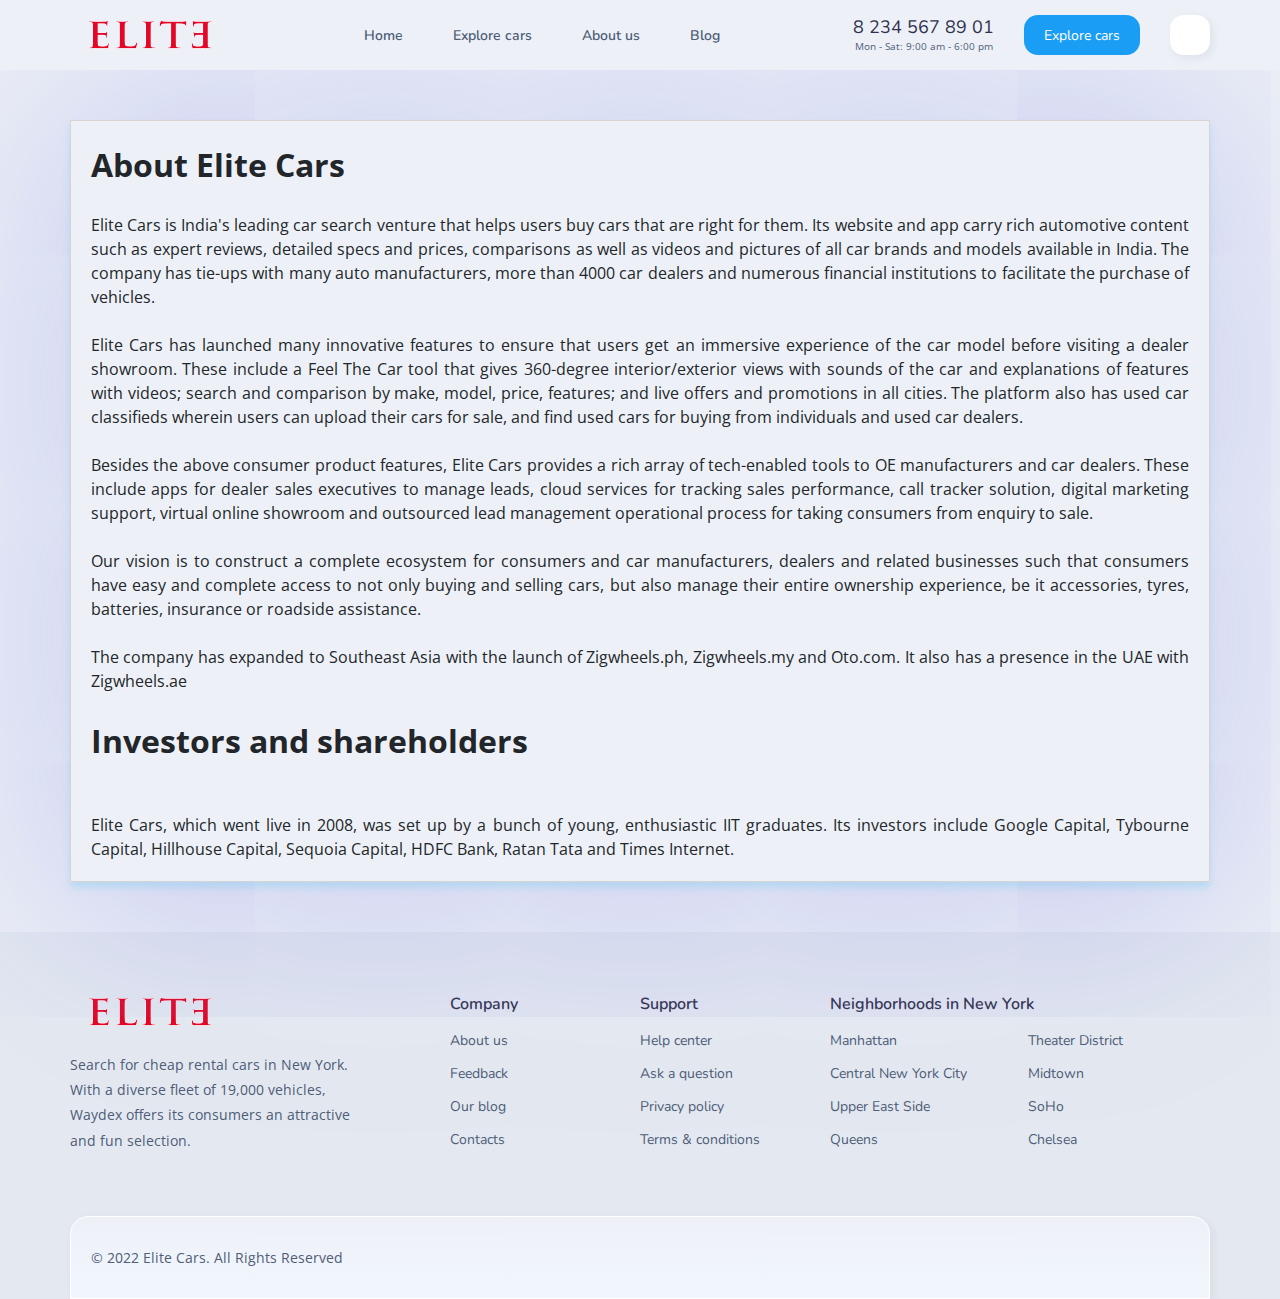
<file: AboutUs.html>
<!DOCTYPE html>
<html lang="en">

<head>
    <meta charset="UTF-8">
    <meta http-equiv="X-UA-Compatible" content="IE=edge">
    <meta name="viewport" content="width=device-width, initial-scale=1.0">
    <title>About us</title>
    <!-- 
      - custom css link
    -->
    <link rel="stylesheet" href="./assets/css/style.css">

    <!-- 
      - google font link
    -->
    <link rel="preconnect" href="https://fonts.googleapis.com">
    <link rel="preconnect" href="https://fonts.gstatic.com" crossorigin>
    <link href="https://fonts.googleapis.com/css2?family=Nunito:wght@400;600&family=Open+Sans&display=swap"
        rel="stylesheet">

</head>

<body>

    <!-- 
    - #HEADER
  -->

    <header class="header" data-header>
        <div class="container">

            <div class="overlay" data-overlay></div>

            <a href="index.html" class="logo">
                <img src="./assets/images/logo.png" alt="Elite logo" height="40px" width="160px">
            </a>

            <nav class="navbar" data-navbar>
                <ul class="navbar-list">

                    <li>
                        <a href="index.html" class="navbar-link" data-nav-link>Home</a>
                    </li>

                    <li>
                        <a href="#featured-car" class="navbar-link" data-nav-link>Explore cars</a>
                    </li>

                    <li>
                        <a href="AboutUs.html" class="navbar-link" data-nav-link>About us</a>
                    </li>

                    <li>
                        <a href="index.html#blog" class="navbar-link" data-nav-link>Blog</a>
                    </li>

                </ul>
            </nav>

            <div class="header-actions">

                <div class="header-contact">
                    <a href="tel:1234567890" class="contact-link">8 234 567 89 01</a>

                    <span class="contact-time">Mon - Sat: 9:00 am - 6:00 pm</span>
                </div>

                <a href="#featured-car" class="btn" aria-labelledby="aria-label-txt">
                    <ion-icon name="car-outline"></ion-icon>

                    <span id="aria-label-txt">Explore cars</span>
                </a>

                <a href="login.php" class="btn user-btn" aria-label="Profile">
                    <ion-icon name="person-outline"></ion-icon>
                </a>

                <button class="nav-toggle-btn" data-nav-toggle-btn aria-label="Toggle Menu">
                    <span class="one"></span>
                    <span class="two"></span>
                    <span class="three"></span>
                </button>

            </div>

        </div>
    </header>


    <!-- 
        - Blog text
      -->

    <section class="section hero" id="home">
        <div class="container">

            <div class="aboutus-container">
                <h1>About Elite Cars</h1><br>
                <p >
                    Elite Cars is India's leading car search venture that helps users buy cars that are right for
                    them. Its website and app carry rich automotive content such as expert reviews, detailed specs and
                    prices, comparisons as well as videos and pictures of all car brands and models available in India.
                    The company has tie-ups with many auto manufacturers, more than 4000 car dealers and numerous
                    financial institutions to facilitate the purchase of vehicles.<br><br>

                    Elite Cars has launched many innovative features to ensure that users get an immersive experience
                    of the car model before visiting a dealer showroom. These include a Feel The Car tool that gives
                    360-degree interior/exterior views with sounds of the car and explanations of features with videos;
                    search and comparison by make, model, price, features; and live offers and promotions in all cities.
                    The platform also has used car classifieds wherein users can upload their cars for sale, and find
                    used cars for buying from individuals and used car dealers.<br><br>

                    Besides the above consumer product features, Elite Cars provides a rich array of tech-enabled
                    tools to OE manufacturers and car dealers. These include apps for dealer sales executives to manage
                    leads, cloud services for tracking sales performance, call tracker solution, digital marketing
                    support, virtual online showroom and outsourced lead management operational process for taking
                    consumers from enquiry to sale.<br><br>

                    Our vision is to construct a complete ecosystem for consumers and car manufacturers, dealers and
                    related businesses such that consumers have easy and complete access to not only buying and selling
                    cars, but also manage their entire ownership experience, be it accessories, tyres, batteries,
                    insurance or roadside assistance.<br><br>

                    The company has expanded to Southeast Asia with the launch of Zigwheels.ph, Zigwheels.my and
                    Oto.com. It also has a presence in the UAE with Zigwheels.ae<br><br>

                    <h1>Investors and shareholders </h1>
                    <br><br>
                    Elite Cars, which went live in 2008, was set up by a bunch of young, enthusiastic IIT graduates.
                    Its investors include Google Capital, Tybourne Capital, Hillhouse Capital, Sequoia Capital, HDFC
                    Bank, Ratan Tata and Times Internet.
                </p>


            </div>
    </section>
    <!-- 
    - #FOOTER
  -->

    <footer class="footer">
        <div class="container">

            <div class="footer-top">

                <div class="footer-brand">
                    <a href="#" class="logo">
                        <img src="./assets/images/logo.png" alt="Elite logo" height="40px" width="160px">
                    </a>

                    <p class="footer-text">
                        Search for cheap rental cars in New York. With a diverse fleet of 19,000 vehicles, Waydex offers
                        its
                        consumers an
                        attractive and fun selection.
                    </p>
                </div>

                <ul class="footer-list">

                    <li>
                        <p class="footer-list-title">Company</p>
                    </li>

                    <li>
                        <a href="#" class="footer-link">About us</a>
                    </li>

                    <li>
                        <a href="Feedback.html" class="footer-link">Feedback</a>
                    </li>

                    <li>
                        <a href="#blog" class="footer-link">Our blog</a>
                    </li>

                    <li>
                        <a href="#" class="footer-link">Contacts</a>
                    </li>

                </ul>

                <ul class="footer-list">

                    <li>
                        <p class="footer-list-title">Support</p>
                    </li>

                    <li>
                        <a href="#" class="footer-link">Help center</a>
                    </li>

                    <li>
                        <a href="#" class="footer-link">Ask a question</a>
                    </li>

                    <li>
                        <a href="#" class="footer-link">Privacy policy</a>
                    </li>

                    <li>
                        <a href="#" class="footer-link">Terms & conditions</a>
                    </li>

                </ul>

                <ul class="footer-list">

                    <li>
                        <p class="footer-list-title">Neighborhoods in New York</p>
                    </li>

                    <li>
                        <a href="#" class="footer-link">Manhattan</a>
                    </li>

                    <li>
                        <a href="#" class="footer-link">Central New York City</a>
                    </li>

                    <li>
                        <a href="#" class="footer-link">Upper East Side</a>
                    </li>

                    <li>
                        <a href="#" class="footer-link">Queens</a>
                    </li>

                    <li>
                        <a href="#" class="footer-link">Theater District</a>
                    </li>

                    <li>
                        <a href="#" class="footer-link">Midtown</a>
                    </li>

                    <li>
                        <a href="#" class="footer-link">SoHo</a>
                    </li>

                    <li>
                        <a href="#" class="footer-link">Chelsea</a>
                    </li>

                </ul>

            </div>

            <div class="footer-bottom">

                <ul class="social-list">

                    <li>
                        <a href="#" class="social-link">
                            <ion-icon name="logo-facebook"></ion-icon>
                        </a>
                    </li>

                    <li>
                        <a href="#" class="social-link">
                            <ion-icon name="logo-instagram"></ion-icon>
                        </a>
                    </li>

                    <li>
                        <a href="#" class="social-link">
                            <ion-icon name="logo-twitter"></ion-icon>
                        </a>
                    </li>

                    <li>
                        <a href="#" class="social-link">
                            <ion-icon name="logo-linkedin"></ion-icon>
                        </a>
                    </li>

                    <li>
                        <a href="#" class="social-link">
                            <ion-icon name="logo-skype"></ion-icon>
                        </a>
                    </li>

                    <li>
                        <a href="#" class="social-link">
                            <ion-icon name="mail-outline"></ion-icon>
                        </a>
                    </li>

                </ul>

                <p class="copyright">
                    &copy; 2022 <a href="#">Elite Cars</a>. All Rights Reserved
                </p>

            </div>

        </div>
    </footer>

</body>

</html>
</file>
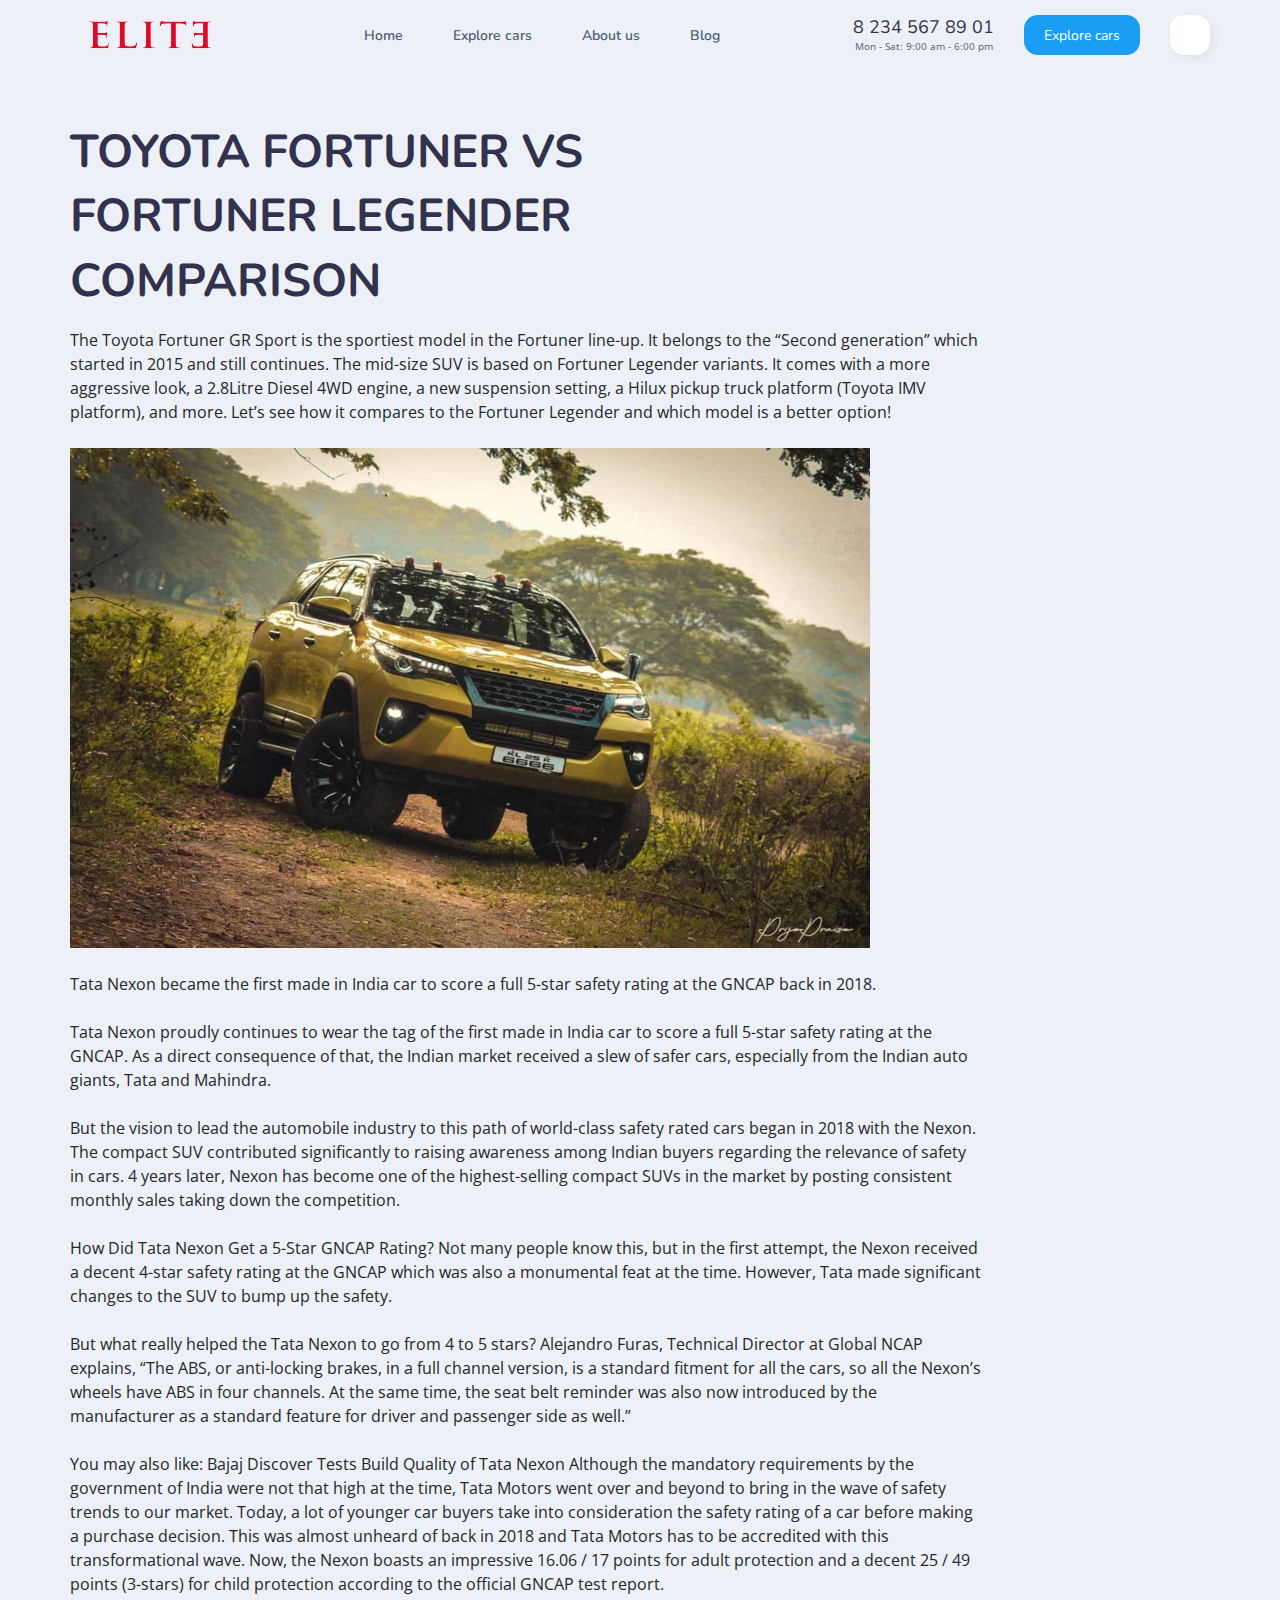
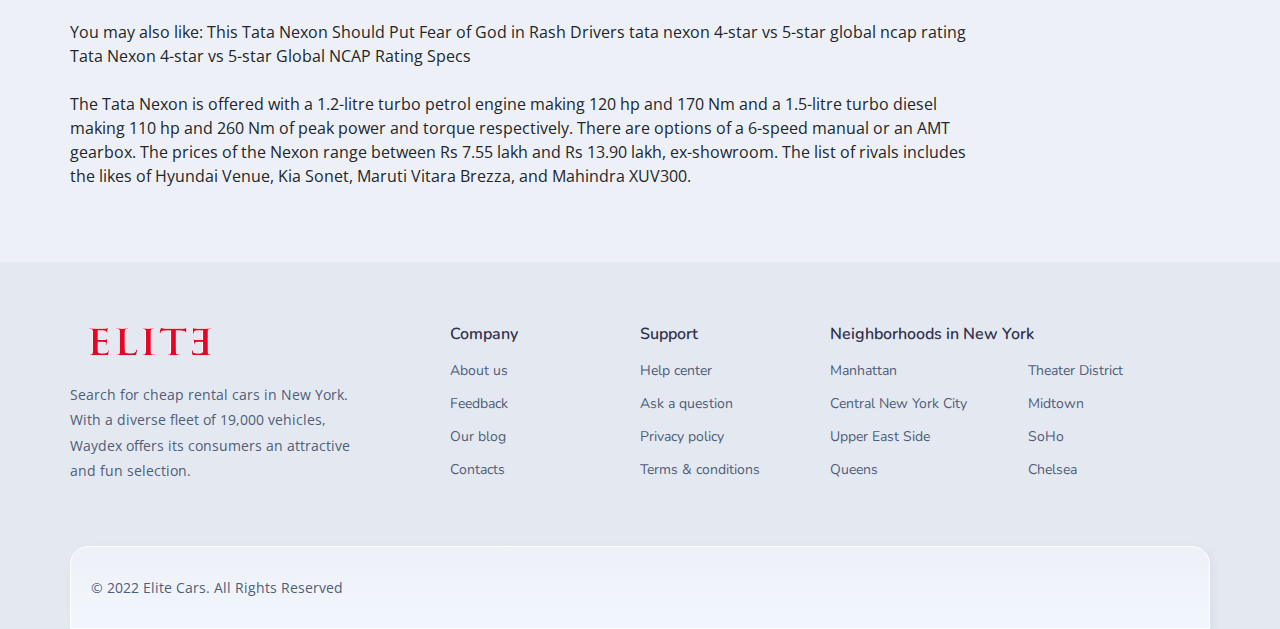
<file: blogCar.html>
<!DOCTYPE html>
<html lang="en">

<head>
    <meta charset="UTF-8">
    <meta http-equiv="X-UA-Compatible" content="IE=edge">
    <meta name="viewport" content="width=device-width, initial-scale=1.0">
    <title>Blogs</title>
    <!-- 
      - custom css link
    -->
    <link rel="stylesheet" href="./assets/css/style.css">

    <!-- 
      - google font link
    -->
    <link rel="preconnect" href="https://fonts.googleapis.com">
    <link rel="preconnect" href="https://fonts.gstatic.com" crossorigin>
    <link href="https://fonts.googleapis.com/css2?family=Nunito:wght@400;600&family=Open+Sans&display=swap"
        rel="stylesheet">

</head>

<body>

    <!-- 
    - #HEADER
  -->

    <header class="header" data-header>
        <div class="container">

            <div class="overlay" data-overlay></div>

            <a href="index.html" class="logo">
                <img src="./assets/images/logo.png" alt="Elite logo" height="40px" width="160px">
            </a>

            <nav class="navbar" data-navbar>
                <ul class="navbar-list">

                    <li>
                        <a href="index.html" class="navbar-link" data-nav-link>Home</a>
                    </li>

                    <li>
                        <a href="#featured-car" class="navbar-link" data-nav-link>Explore cars</a>
                    </li>

                    <li>
                        <a href="AboutUs.html" class="navbar-link" data-nav-link>About us</a>
                    </li>

                    <li>
                        <a href="#blog" class="navbar-link" data-nav-link>Blog</a>
                    </li>

                </ul>
            </nav>

            <div class="header-actions">

                <div class="header-contact">
                    <a href="tel:1234567890" class="contact-link">8 234 567 89 01</a>

                    <span class="contact-time">Mon - Sat: 9:00 am - 6:00 pm</span>
                </div>

                <a href="#featured-car" class="btn" aria-labelledby="aria-label-txt">
                    <ion-icon name="car-outline"></ion-icon>

                    <span id="aria-label-txt">Explore cars</span>
                </a>

                <a href="login.php" class="btn user-btn" aria-label="Profile">
                    <ion-icon name="person-outline"></ion-icon>
                </a>

                <button class="nav-toggle-btn" data-nav-toggle-btn aria-label="Toggle Menu">
                    <span class="one"></span>
                    <span class="two"></span>
                    <span class="three"></span>
                </button>

            </div>

        </div>
    </header>


    <!-- 
        - Blog text
      -->

    <section class="section hero" id="home">
        <div class="container">

            <div class="blog-title">
                <h2 class="h1 hero-title">Toyota Fortuner Vs Fortuner Legender Comparison</h2>

                <p class="blog-text">
                    The Toyota Fortuner GR Sport is the sportiest model in the Fortuner line-up. It belongs to the
                    “Second generation” which started in 2015 and still continues. The mid-size SUV is based on Fortuner
                    Legender variants. It comes with a more aggressive look, a 2.8Litre Diesel 4WD engine, a new
                    suspension setting, a Hilux pickup truck platform (Toyota IMV platform), and more. Let’s see how it
                    compares to the Fortuner Legender and which model is a better option!
                </p>
                <br>
                <img src="assets/blogImage/12.jpg" alt="office room" width="800" height="500">
                <br>
                <p class="blog-text">
                    Tata Nexon became the first made in India car to score a full 5-star safety rating at the GNCAP back
                    in 2018.<br><br>
                    Tata Nexon proudly continues to wear the tag of the first made in India car to score a full 5-star
                    safety rating at the GNCAP. As a direct consequence of that, the Indian market received a slew of
                    safer cars, especially from the Indian auto giants, Tata and Mahindra.<br><br> But the vision to lead the
                    automobile industry to this path of world-class safety rated cars began in 2018 with the Nexon. The
                    compact SUV contributed significantly to raising awareness among Indian buyers regarding the
                    relevance of safety in cars. 4 years later, Nexon has become one of the highest-selling compact SUVs
                    in the market by posting consistent monthly sales taking down the competition.<br><br>

                    How Did Tata Nexon Get a 5-Star GNCAP Rating?
                    Not many people know this, but in the first attempt, the Nexon received a decent 4-star safety
                    rating at the GNCAP which was also a monumental feat at the time. However, Tata made significant
                    changes to the SUV to bump up the safety.<br><br> But what really helped the Tata Nexon to go from 4 to 5
                    stars? Alejandro Furas, Technical Director at Global NCAP explains, “The ABS, or anti-locking
                    brakes, in a full channel version, is a standard fitment for all the cars, so all the Nexon’s wheels
                    have ABS in four channels. At the same time, the seat belt reminder was also now introduced by the
                    manufacturer as a standard feature for driver and passenger side as well.”<br><br>

                    You may also like: Bajaj Discover Tests Build Quality of Tata Nexon

                    Although the mandatory requirements by the government of India were not that high at the time, Tata
                    Motors went over and beyond to bring in the wave of safety trends to our market. Today, a lot of
                    younger car buyers take into consideration the safety rating of a car before making a purchase
                    decision. This was almost unheard of back in 2018 and Tata Motors has to be accredited with this
                    transformational wave. Now, the Nexon boasts an impressive 16.06 / 17 points for adult protection
                    and a decent 25 / 49 points (3-stars) for child protection according to the official GNCAP test
                    report.<br><br>

                    You may also like: This Tata Nexon Should Put Fear of God in Rash Drivers

                    tata nexon 4-star vs 5-star global ncap rating
                    Tata Nexon 4-star vs 5-star Global NCAP Rating
                    Specs<br><br>
                    The Tata Nexon is offered with a 1.2-litre turbo petrol engine making 120 hp and 170 Nm and a
                    1.5-litre turbo diesel making 110 hp and 260 Nm of peak power and torque respectively. There are
                    options of a 6-speed manual or an AMT gearbox. The prices of the Nexon range between Rs 7.55 lakh
                    and Rs 13.90 lakh, ex-showroom. The list of rivals includes the likes of Hyundai Venue, Kia Sonet,
                    Maruti Vitara Brezza, and Mahindra XUV300.<br><br>

                    </p>
            </div>
    </section>
    <!-- 
    - #FOOTER
  -->

    <footer class="footer">
        <div class="container">

            <div class="footer-top">

                <div class="footer-brand">
                    <a href="#" class="logo">
                        <img src="./assets/images/logo.png" alt="Elite logo" height="40px" width="160px">
                    </a>

                    <p class="footer-text">
                        Search for cheap rental cars in New York. With a diverse fleet of 19,000 vehicles, Waydex offers
                        its
                        consumers an
                        attractive and fun selection.
                    </p>
                </div>

                <ul class="footer-list">

                    <li>
                        <p class="footer-list-title">Company</p>
                    </li>

                    <li>
                        <a href="#" class="footer-link">About us</a>
                    </li>

                    <li>
                        <a href="Feedback.html" class="footer-link">Feedback</a>
                    </li>

                    <li>
                        <a href="#blog" class="footer-link">Our blog</a>
                    </li>

                    <li>
                        <a href="#" class="footer-link">Contacts</a>
                    </li>

                </ul>

                <ul class="footer-list">

                    <li>
                        <p class="footer-list-title">Support</p>
                    </li>

                    <li>
                        <a href="#" class="footer-link">Help center</a>
                    </li>

                    <li>
                        <a href="#" class="footer-link">Ask a question</a>
                    </li>

                    <li>
                        <a href="#" class="footer-link">Privacy policy</a>
                    </li>

                    <li>
                        <a href="#" class="footer-link">Terms & conditions</a>
                    </li>

                </ul>

                <ul class="footer-list">

                    <li>
                        <p class="footer-list-title">Neighborhoods in New York</p>
                    </li>

                    <li>
                        <a href="#" class="footer-link">Manhattan</a>
                    </li>

                    <li>
                        <a href="#" class="footer-link">Central New York City</a>
                    </li>

                    <li>
                        <a href="#" class="footer-link">Upper East Side</a>
                    </li>

                    <li>
                        <a href="#" class="footer-link">Queens</a>
                    </li>

                    <li>
                        <a href="#" class="footer-link">Theater District</a>
                    </li>

                    <li>
                        <a href="#" class="footer-link">Midtown</a>
                    </li>

                    <li>
                        <a href="#" class="footer-link">SoHo</a>
                    </li>

                    <li>
                        <a href="#" class="footer-link">Chelsea</a>
                    </li>

                </ul>

            </div>

            <div class="footer-bottom">

                <ul class="social-list">

                    <li>
                        <a href="#" class="social-link">
                            <ion-icon name="logo-facebook"></ion-icon>
                        </a>
                    </li>

                    <li>
                        <a href="#" class="social-link">
                            <ion-icon name="logo-instagram"></ion-icon>
                        </a>
                    </li>

                    <li>
                        <a href="#" class="social-link">
                            <ion-icon name="logo-twitter"></ion-icon>
                        </a>
                    </li>

                    <li>
                        <a href="#" class="social-link">
                            <ion-icon name="logo-linkedin"></ion-icon>
                        </a>
                    </li>

                    <li>
                        <a href="#" class="social-link">
                            <ion-icon name="logo-skype"></ion-icon>
                        </a>
                    </li>

                    <li>
                        <a href="#" class="social-link">
                            <ion-icon name="mail-outline"></ion-icon>
                        </a>
                    </li>

                </ul>

                <p class="copyright">
                    &copy; 2022 <a href="#">Elite Cars</a>. All Rights Reserved
                </p>

            </div>

        </div>
    </footer>

</body>

</html>
</file>
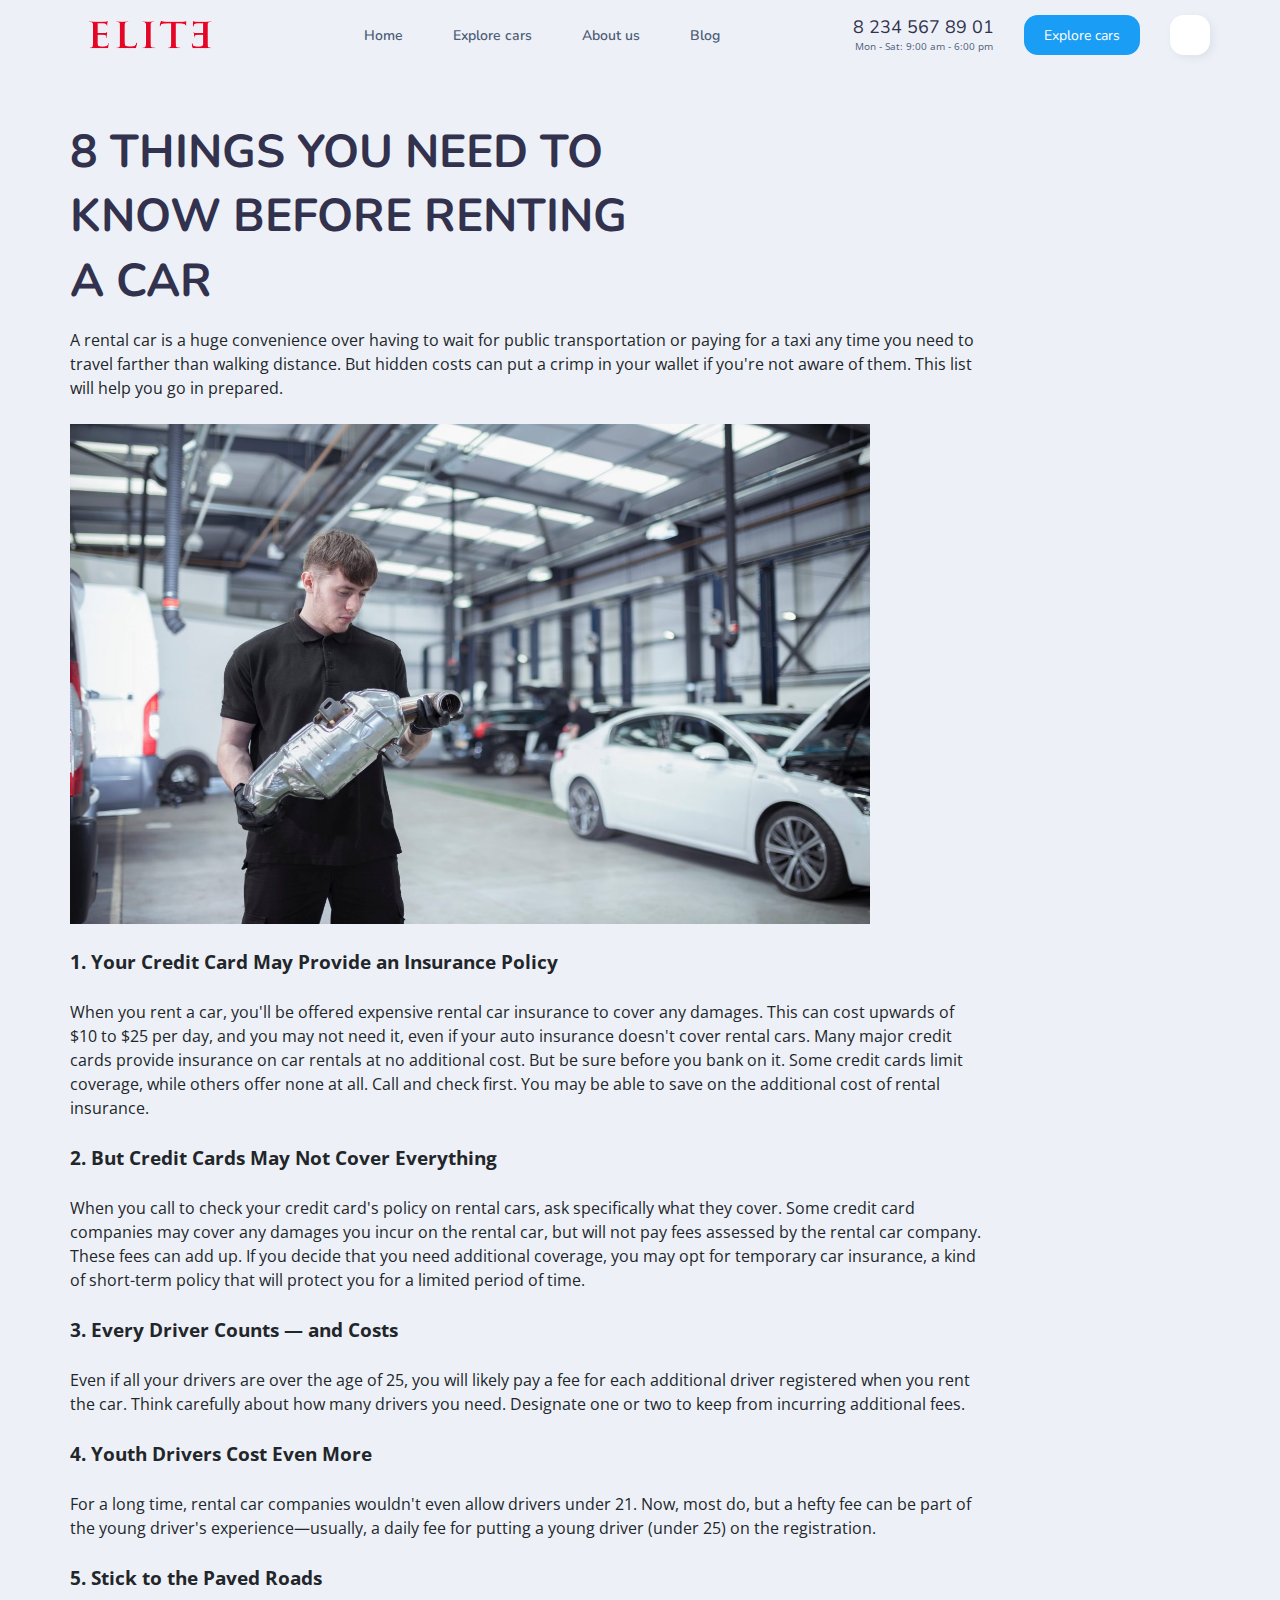
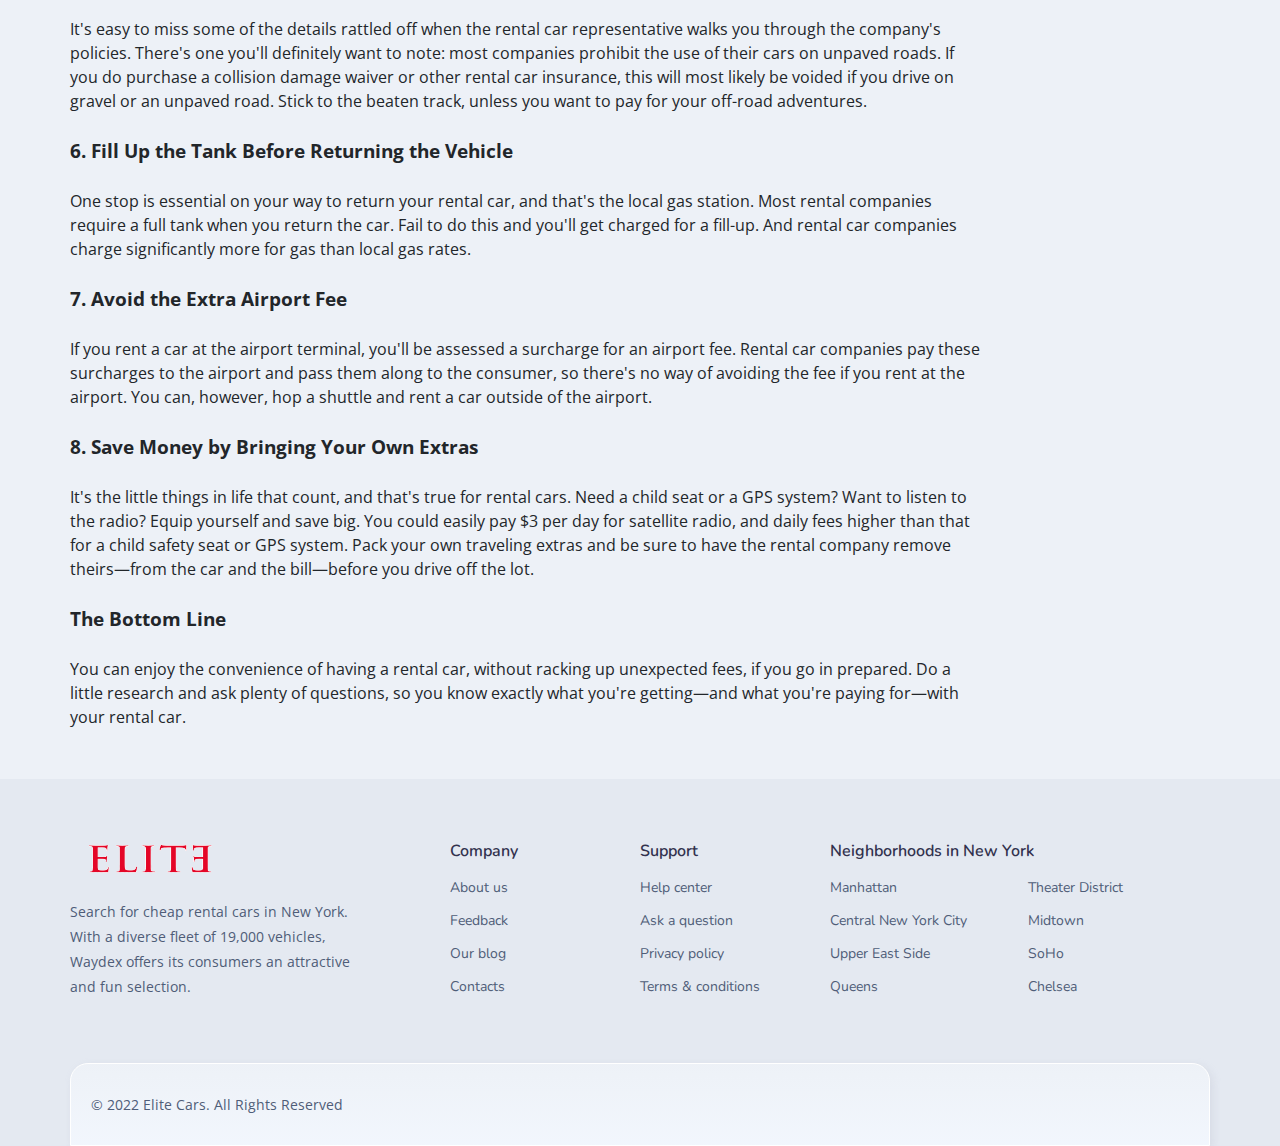
<file: blogCarNeed.html>
<!DOCTYPE html>
<html lang="en">

<head>
    <meta charset="UTF-8">
    <meta http-equiv="X-UA-Compatible" content="IE=edge">
    <meta name="viewport" content="width=device-width, initial-scale=1.0">
    <title>Blogs</title>
    <!-- 
      - custom css link
    -->
    <link rel="stylesheet" href="./assets/css/style.css">

    <!-- 
      - google font link
    -->
    <link rel="preconnect" href="https://fonts.googleapis.com">
    <link rel="preconnect" href="https://fonts.gstatic.com" crossorigin>
    <link href="https://fonts.googleapis.com/css2?family=Nunito:wght@400;600&family=Open+Sans&display=swap"
        rel="stylesheet">

</head>

<body>

    <!-- 
    - #HEADER
  -->

    <header class="header" data-header>
        <div class="container">

            <div class="overlay" data-overlay></div>

            <a href="index.html" class="logo">
                <img src="./assets/images/logo.png" alt="Elite logo" height="40px" width="160px">
            </a>

            <nav class="navbar" data-navbar>
                <ul class="navbar-list">

                    <li>
                        <a href="index.html" class="navbar-link" data-nav-link>Home</a>
                    </li>

                    <li>
                        <a href="#featured-car" class="navbar-link" data-nav-link>Explore cars</a>
                    </li>

                    <li>
                        <a href="AboutUs.html" class="navbar-link" data-nav-link>About us</a>
                    </li>

                    <li>
                        <a href="#blog" class="navbar-link" data-nav-link>Blog</a>
                    </li>

                </ul>
            </nav>

            <div class="header-actions">

                <div class="header-contact">
                    <a href="tel:1234567890" class="contact-link">8 234 567 89 01</a>

                    <span class="contact-time">Mon - Sat: 9:00 am - 6:00 pm</span>
                </div>

                <a href="#featured-car" class="btn" aria-labelledby="aria-label-txt">
                    <ion-icon name="car-outline"></ion-icon>

                    <span id="aria-label-txt">Explore cars</span>
                </a>

                <a href="login.php" class="btn user-btn" aria-label="Profile">
                    <ion-icon name="person-outline"></ion-icon>
                </a>

                <button class="nav-toggle-btn" data-nav-toggle-btn aria-label="Toggle Menu">
                    <span class="one"></span>
                    <span class="two"></span>
                    <span class="three"></span>
                </button>

            </div>

        </div>
    </header>


    <!-- 
        - Blog text
      -->

    <section class="section hero" id="home">
        <div class="container">

            <div class="blog-title">
                <h2 class="h1 hero-title"> 8 Things You Need to Know Before Renting a Car</h2>

                <p class="blog-text">
                    A rental car is a huge convenience over having to wait for public transportation or paying for a
                    taxi any time you need to travel farther than walking distance. But hidden costs can put a crimp in
                    your wallet if you're not aware of them. This list will help you go in prepared.

                </p>
                <br>
                <img src="assets/blogImage/11.jpeg" alt="office room" width="800" height="500">
                <br>
                <p class="blog-text">
                    
                    <h3>1. Your Credit Card May Provide an Insurance Policy</h3><br>
                    When you rent a car, you'll be offered expensive rental car insurance to cover any damages. This can
                    cost upwards of $10 to $25 per day, and you may not need it, even if your auto insurance doesn't
                    cover rental cars. Many major credit cards provide insurance on car rentals at no additional cost.
                    But be sure before you bank on it. Some credit cards limit coverage, while others offer none at all.
                    Call and check first. You may be able to save on the additional cost of rental insurance.<br><br>
                    <h3> 2. But Credit Cards May Not Cover Everything</h3><br>
                    
                    When you call to check your credit card's policy on rental cars, ask specifically what they cover.
                    Some credit card companies may cover any damages you incur on the rental car, but will not pay fees
                    assessed by the rental car company. These fees can add up. If you decide that you need additional
                    coverage, you may opt for temporary car insurance, a kind of short-term policy that will protect you
                    for a limited period of time.<br><br>

                    <h3>3. Every Driver Counts — and Costs</h3><br>
                    Even if all your drivers are over the age of 25, you will likely pay a fee for each additional
                    driver registered when you rent the car. Think carefully about how many drivers you need. Designate
                    one or two to keep from incurring additional fees.<br><br>

                    <h3>4. Youth Drivers Cost Even More</h3><br>
                    For a long time, rental car companies wouldn't even allow drivers under 21. Now, most do, but a
                    hefty fee can be part of the young driver's experience—usually, a daily fee for putting a young
                    driver (under 25) on the registration.<br><br>

                    <h3>5. Stick to the Paved Roads</h3><br>
                    It's easy to miss some of the details rattled off when the rental car representative walks you
                    through the company's policies. There's one you'll definitely want to note: most companies prohibit
                    the use of their cars on unpaved roads. If you do purchase a collision damage waiver or other rental
                    car insurance, this will most likely be voided if you drive on gravel or an unpaved road. Stick to
                    the beaten track, unless you want to pay for your off-road adventures.<br><br>

                    <h3>6. Fill Up the Tank Before Returning the Vehicle</h3><br>
                    One stop is essential on your way to return your rental car, and that's the local gas station. Most
                    rental companies require a full tank when you return the car. Fail to do this and you'll get charged
                    for a fill-up. And rental car companies charge significantly more for gas than local gas rates.
                    <br><br>
                    <h3>7. Avoid the Extra Airport Fee</h3><br>
                    If you rent a car at the airport terminal, you'll be assessed a surcharge for an airport fee. Rental
                    car companies pay these surcharges to the airport and pass them along to the consumer, so there's no
                    way of avoiding the fee if you rent at the airport. You can, however, hop a shuttle and rent a car
                    outside of the airport.<br><br>

                    <h3>8. Save Money by Bringing Your Own Extras</h3><br>
                    It's the little things in life that count, and that's true for rental cars. Need a child seat or a
                    GPS system? Want to listen to the radio? Equip yourself and save big. You could easily pay $3 per
                    day for satellite radio, and daily fees higher than that for a child safety seat or GPS system. Pack
                    your own traveling extras and be sure to have the rental company remove theirs—from the car and the
                    bill—before you drive off the lot.<br><br>

                    <h3>The Bottom Line</h3><br>
                    You can enjoy the convenience of having a rental car, without racking up unexpected fees, if you go
                    in prepared. Do a little research and ask plenty of questions, so you know exactly what you're
                    getting—and what you're paying for—with your rental car.
                </p>
            </div>
    </section>
    <!-- 
    - #FOOTER
  -->

    <footer class="footer">
        <div class="container">

            <div class="footer-top">

                <div class="footer-brand">
                    <a href="#" class="logo">
                        <img src="./assets/images/logo.png" alt="Elite logo" height="40px" width="160px">
                    </a>

                    <p class="footer-text">
                        Search for cheap rental cars in New York. With a diverse fleet of 19,000 vehicles, Waydex offers
                        its
                        consumers an
                        attractive and fun selection.
                    </p>
                </div>

                <ul class="footer-list">

                    <li>
                        <p class="footer-list-title">Company</p>
                    </li>

                    <li>
                        <a href="#" class="footer-link">About us</a>
                    </li>

                    <li>
                        <a href="Feedback.html" class="footer-link">Feedback</a>
                    </li>

                    <li>
                        <a href="#blog" class="footer-link">Our blog</a>
                    </li>

                    <li>
                        <a href="#" class="footer-link">Contacts</a>
                    </li>

                </ul>

                <ul class="footer-list">

                    <li>
                        <p class="footer-list-title">Support</p>
                    </li>

                    <li>
                        <a href="#" class="footer-link">Help center</a>
                    </li>

                    <li>
                        <a href="#" class="footer-link">Ask a question</a>
                    </li>

                    <li>
                        <a href="#" class="footer-link">Privacy policy</a>
                    </li>

                    <li>
                        <a href="#" class="footer-link">Terms & conditions</a>
                    </li>

                </ul>

                <ul class="footer-list">

                    <li>
                        <p class="footer-list-title">Neighborhoods in New York</p>
                    </li>

                    <li>
                        <a href="#" class="footer-link">Manhattan</a>
                    </li>

                    <li>
                        <a href="#" class="footer-link">Central New York City</a>
                    </li>

                    <li>
                        <a href="#" class="footer-link">Upper East Side</a>
                    </li>

                    <li>
                        <a href="#" class="footer-link">Queens</a>
                    </li>

                    <li>
                        <a href="#" class="footer-link">Theater District</a>
                    </li>

                    <li>
                        <a href="#" class="footer-link">Midtown</a>
                    </li>

                    <li>
                        <a href="#" class="footer-link">SoHo</a>
                    </li>

                    <li>
                        <a href="#" class="footer-link">Chelsea</a>
                    </li>

                </ul>

            </div>

            <div class="footer-bottom">

                <ul class="social-list">

                    <li>
                        <a href="#" class="social-link">
                            <ion-icon name="logo-facebook"></ion-icon>
                        </a>
                    </li>

                    <li>
                        <a href="#" class="social-link">
                            <ion-icon name="logo-instagram"></ion-icon>
                        </a>
                    </li>

                    <li>
                        <a href="#" class="social-link">
                            <ion-icon name="logo-twitter"></ion-icon>
                        </a>
                    </li>

                    <li>
                        <a href="#" class="social-link">
                            <ion-icon name="logo-linkedin"></ion-icon>
                        </a>
                    </li>

                    <li>
                        <a href="#" class="social-link">
                            <ion-icon name="logo-skype"></ion-icon>
                        </a>
                    </li>

                    <li>
                        <a href="#" class="social-link">
                            <ion-icon name="mail-outline"></ion-icon>
                        </a>
                    </li>

                </ul>

                <p class="copyright">
                    &copy; 2022 <a href="#">Elite Cars</a>. All Rights Reserved
                </p>

            </div>

        </div>
    </footer>

</body>

</html>
</file>
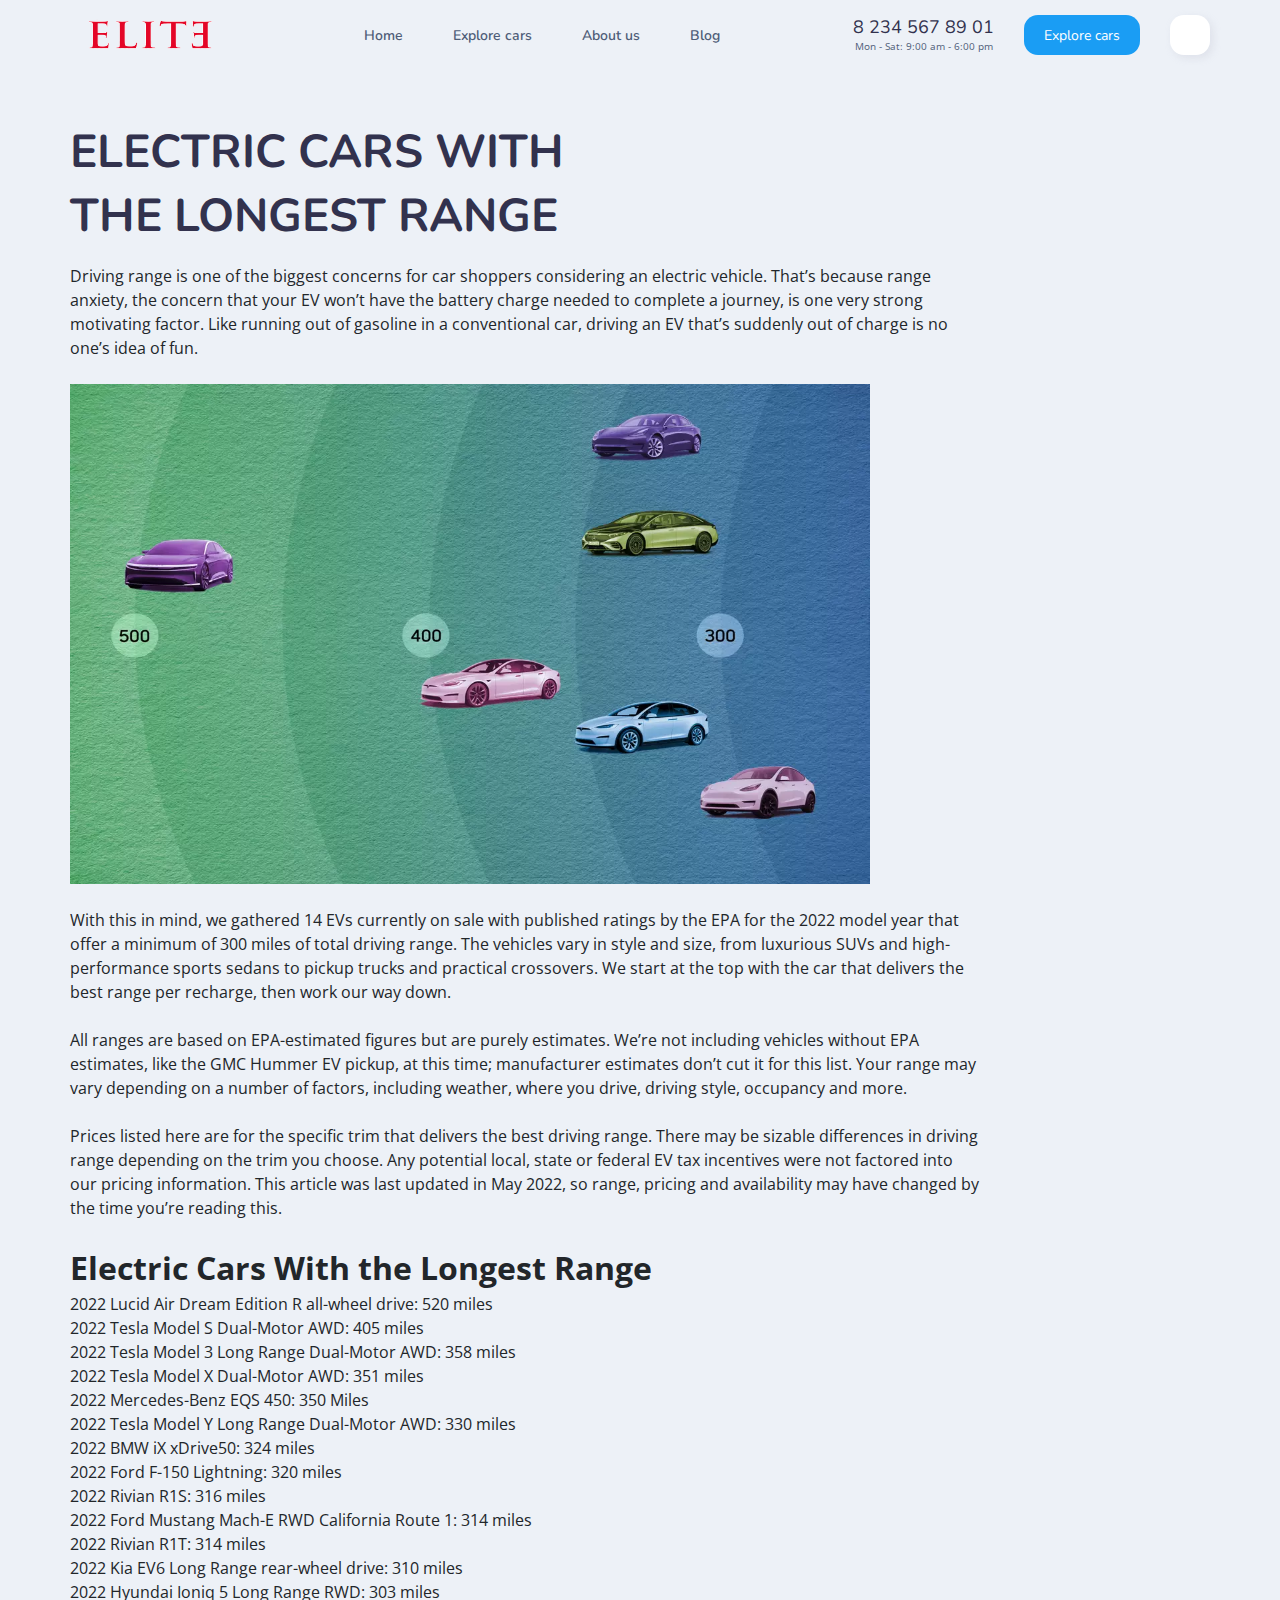
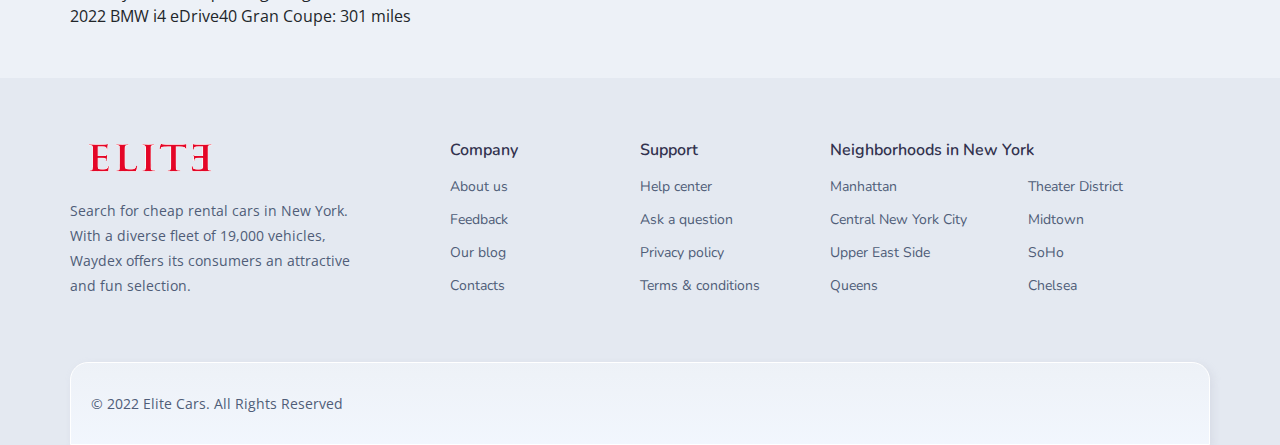
<file: blogElectricCars.html>
<!DOCTYPE html>
<html lang="en">

<head>
  <meta charset="UTF-8">
  <meta http-equiv="X-UA-Compatible" content="IE=edge">
  <meta name="viewport" content="width=device-width, initial-scale=1.0">
  <title>Blogs</title>
  <!-- 
      - custom css link
    -->
  <link rel="stylesheet" href="./assets/css/style.css">

  <!-- 
      - google font link
    -->
  <link rel="preconnect" href="https://fonts.googleapis.com">
  <link rel="preconnect" href="https://fonts.gstatic.com" crossorigin>
  <link href="https://fonts.googleapis.com/css2?family=Nunito:wght@400;600&family=Open+Sans&display=swap"
    rel="stylesheet">

</head>

<body>

  <!-- 
    - #HEADER
  -->

  <header class="header" data-header>
    <div class="container">

      <div class="overlay" data-overlay></div>

      <a href="index.html" class="logo">
        <img src="./assets/images/logo.png" alt="Elite logo" height="40px" width="160px">
      </a>

      <nav class="navbar" data-navbar>
        <ul class="navbar-list">

          <li>
            <a href="index.html" class="navbar-link" data-nav-link>Home</a>
          </li>

          <li>
            <a href="#featured-car" class="navbar-link" data-nav-link>Explore cars</a>
          </li>

          <li>
            <a href="AboutUs.html" class="navbar-link" data-nav-link>About us</a>
          </li>

          <li>
            <a href="#blog" class="navbar-link" data-nav-link>Blog</a>
          </li>

        </ul>
      </nav>

      <div class="header-actions">

        <div class="header-contact">
          <a href="tel:1234567890" class="contact-link">8 234 567 89 01</a>

          <span class="contact-time">Mon - Sat: 9:00 am - 6:00 pm</span>
        </div>

        <a href="#featured-car" class="btn" aria-labelledby="aria-label-txt">
          <ion-icon name="car-outline"></ion-icon>

          <span id="aria-label-txt">Explore cars</span>
        </a>

        <a href="login.php" class="btn user-btn" aria-label="Profile">
          <ion-icon name="person-outline"></ion-icon>
        </a>

        <button class="nav-toggle-btn" data-nav-toggle-btn aria-label="Toggle Menu">
          <span class="one"></span>
          <span class="two"></span>
          <span class="three"></span>
        </button>

      </div>

    </div>
  </header>


  <!-- 
        - Blog text
      -->

  <section class="section hero" id="home">
    <div class="container">

      <div class="blog-title">
        <h2 class="h1 hero-title">Electric Cars With the Longest Range</h2>

        <p class="blog-text">
          Driving range is one of the biggest concerns for car shoppers considering an electric vehicle. That’s because
          range anxiety, the concern that your EV won’t have the battery charge needed to complete a journey, is one
          very strong motivating factor. Like running out of gasoline in a conventional car, driving an EV that’s
          suddenly out of charge is no one’s idea of fun.
        </p>
        <br>
        <img src="assets/blogImage/13.webp" alt="office room" width="800" height="500">
        <br>
        <p class="blog-text">
          With this in mind, we gathered 14 EVs currently on sale with published ratings by the EPA for the 2022 model
          year that offer a minimum of 300 miles of total driving range. The vehicles vary in style and size, from
          luxurious SUVs and high-performance sports sedans to pickup trucks and practical crossovers. We start at the
          top with the car that delivers the best range per recharge, then work our way down.<br><br>

          All ranges are based on EPA-estimated figures but are purely estimates. We’re not including vehicles without
          EPA estimates, like the GMC Hummer EV pickup, at this time; manufacturer estimates don’t cut it for this list.
          Your range may vary depending on a number of factors, including weather, where you drive, driving style,
          occupancy and more.<br><br>

          Prices listed here are for the specific trim that delivers the best driving range. There may be sizable
          differences in driving range depending on the trim you choose. Any potential local, state or federal EV tax
          incentives were not factored into our pricing information. This article was last updated in May 2022, so
          range, pricing and availability may have changed by the time you’re reading this.<br><br>
        </p>
        <p>
          <h1>Electric Cars With the Longest Range</h1>
        <ul>
          <li>2022 Lucid Air Dream Edition R all-wheel drive: 520 miles</li>
          <li>2022 Tesla Model S Dual-Motor AWD: 405 miles</li>
          <li>2022 Tesla Model 3 Long Range Dual-Motor AWD: 358 miles</li>
          <li>2022 Tesla Model X Dual-Motor AWD: 351 miles</li>
          <li>2022 Mercedes-Benz EQS 450: 350 Miles</li>
          <li>2022 Tesla Model Y Long Range Dual-Motor AWD: 330 miles</li>
          <li>2022 BMW iX xDrive50: 324 miles</li>
          <li>2022 Ford F-150 Lightning: 320 miles</li>
          <li>2022 Rivian R1S: 316 miles</li>
          <li>2022 Ford Mustang Mach-E RWD California Route 1: 314 miles</li>
          <li>2022 Rivian R1T: 314 miles</li>
          <li>2022 Kia EV6 Long Range rear-wheel drive: 310 miles</li>
          <li>2022 Hyundai Ioniq 5 Long Range RWD: 303 miles</li>
          <li>2022 BMW i4 eDrive40 Gran Coupe: 301 miles</li>
        </ul>
        </p>

      </div>
  </section>
  <!-- 
    - #FOOTER
  -->

  <footer class="footer">
    <div class="container">

      <div class="footer-top">

        <div class="footer-brand">
          <a href="#" class="logo">
            <img src="./assets/images/logo.png" alt="Elite logo" height="40px" width="160px">
          </a>

          <p class="footer-text">
            Search for cheap rental cars in New York. With a diverse fleet of 19,000 vehicles, Waydex offers its
            consumers an
            attractive and fun selection.
          </p>
        </div>

        <ul class="footer-list">

          <li>
            <p class="footer-list-title">Company</p>
          </li>

          <li>
            <a href="#" class="footer-link">About us</a>
          </li>

          <li>
            <a href="Feedback.html" class="footer-link">Feedback</a>
          </li>

          <li>
            <a href="#blog" class="footer-link">Our blog</a>
          </li>

          <li>
            <a href="#" class="footer-link">Contacts</a>
          </li>

        </ul>

        <ul class="footer-list">

          <li>
            <p class="footer-list-title">Support</p>
          </li>

          <li>
            <a href="#" class="footer-link">Help center</a>
          </li>

          <li>
            <a href="#" class="footer-link">Ask a question</a>
          </li>

          <li>
            <a href="#" class="footer-link">Privacy policy</a>
          </li>

          <li>
            <a href="#" class="footer-link">Terms & conditions</a>
          </li>

        </ul>

        <ul class="footer-list">

          <li>
            <p class="footer-list-title">Neighborhoods in New York</p>
          </li>

          <li>
            <a href="#" class="footer-link">Manhattan</a>
          </li>

          <li>
            <a href="#" class="footer-link">Central New York City</a>
          </li>

          <li>
            <a href="#" class="footer-link">Upper East Side</a>
          </li>

          <li>
            <a href="#" class="footer-link">Queens</a>
          </li>

          <li>
            <a href="#" class="footer-link">Theater District</a>
          </li>

          <li>
            <a href="#" class="footer-link">Midtown</a>
          </li>

          <li>
            <a href="#" class="footer-link">SoHo</a>
          </li>

          <li>
            <a href="#" class="footer-link">Chelsea</a>
          </li>

        </ul>

      </div>

      <div class="footer-bottom">

        <ul class="social-list">

          <li>
            <a href="#" class="social-link">
              <ion-icon name="logo-facebook"></ion-icon>
            </a>
          </li>

          <li>
            <a href="#" class="social-link">
              <ion-icon name="logo-instagram"></ion-icon>
            </a>
          </li>

          <li>
            <a href="#" class="social-link">
              <ion-icon name="logo-twitter"></ion-icon>
            </a>
          </li>

          <li>
            <a href="#" class="social-link">
              <ion-icon name="logo-linkedin"></ion-icon>
            </a>
          </li>

          <li>
            <a href="#" class="social-link">
              <ion-icon name="logo-skype"></ion-icon>
            </a>
          </li>

          <li>
            <a href="#" class="social-link">
              <ion-icon name="mail-outline"></ion-icon>
            </a>
          </li>

        </ul>

        <p class="copyright">
          &copy; 2022 <a href="#">Elite Cars</a>. All Rights Reserved
        </p>

      </div>

    </div>
  </footer>

</body>

</html>
</file>
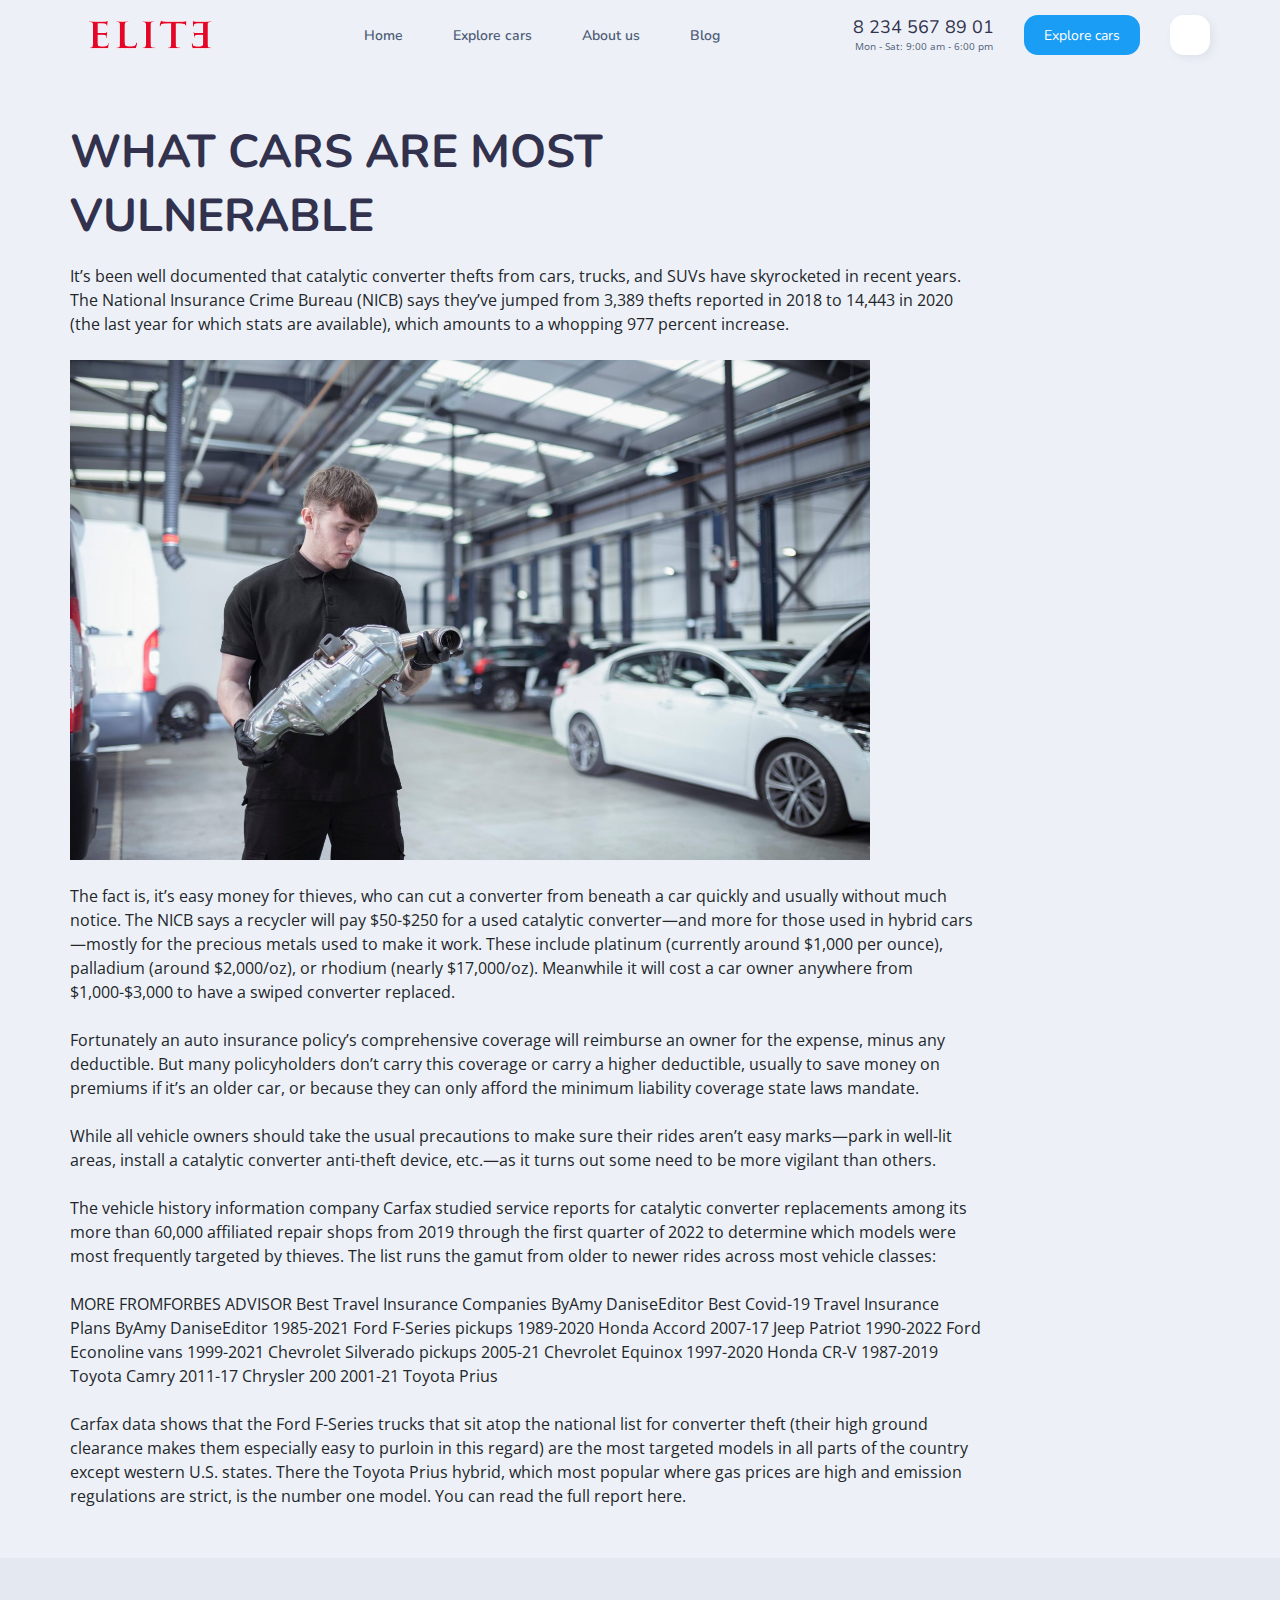
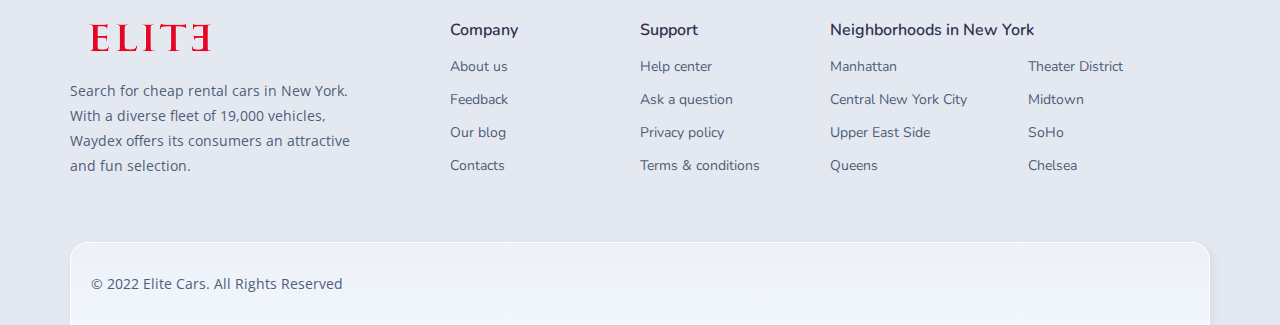
<file: blogWhat.html>
<!DOCTYPE html>
<html lang="en">

<head>
    <meta charset="UTF-8">
    <meta http-equiv="X-UA-Compatible" content="IE=edge">
    <meta name="viewport" content="width=device-width, initial-scale=1.0">
    <title>Blogs</title>
    <!-- 
      - custom css link
    -->
    <link rel="stylesheet" href="./assets/css/style.css">

    <!-- 
      - google font link
    -->
    <link rel="preconnect" href="https://fonts.googleapis.com">
    <link rel="preconnect" href="https://fonts.gstatic.com" crossorigin>
    <link href="https://fonts.googleapis.com/css2?family=Nunito:wght@400;600&family=Open+Sans&display=swap"
        rel="stylesheet">

</head>

<body>

    <!-- 
    - #HEADER
  -->

    <header class="header" data-header>
        <div class="container">

            <div class="overlay" data-overlay></div>

            <a href="index.html" class="logo">
                <img src="./assets/images/logo.png" alt="Elite logo" height="40px" width="160px">
            </a>

            <nav class="navbar" data-navbar>
                <ul class="navbar-list">

                    <li>
                        <a href="index.html" class="navbar-link" data-nav-link>Home</a>
                    </li>

                    <li>
                        <a href="#featured-car" class="navbar-link" data-nav-link>Explore cars</a>
                    </li>

                    <li>
                        <a href="AboutUs.html" class="navbar-link" data-nav-link>About us</a>
                    </li>

                    <li>
                        <a href="#blog" class="navbar-link" data-nav-link>Blog</a>
                    </li>

                </ul>
            </nav>

            <div class="header-actions">

                <div class="header-contact">
                    <a href="tel:1234567890" class="contact-link">8 234 567 89 01</a>

                    <span class="contact-time">Mon - Sat: 9:00 am - 6:00 pm</span>
                </div>

                <a href="#featured-car" class="btn" aria-labelledby="aria-label-txt">
                    <ion-icon name="car-outline"></ion-icon>

                    <span id="aria-label-txt">Explore cars</span>
                </a>

                <a href="login.php" class="btn user-btn" aria-label="Profile">
                    <ion-icon name="person-outline"></ion-icon>
                </a>

                <button class="nav-toggle-btn" data-nav-toggle-btn aria-label="Toggle Menu">
                    <span class="one"></span>
                    <span class="two"></span>
                    <span class="three"></span>
                </button>

            </div>

        </div>
    </header>


    <!-- 
        - Blog text
      -->

    <section class="section hero" id="home">
        <div class="container">

            <div class="blog-title">
                <h2 class="h1 hero-title">What cars are most vulnerable</h2>

                <p class="blog-text">
                    It’s been well documented that catalytic converter thefts from cars, trucks, and SUVs have
                    skyrocketed in recent years. The National Insurance Crime Bureau (NICB) says they’ve jumped from
                    3,389 thefts reported in 2018 to 14,443 in 2020 (the last year for which stats are available), which
                    amounts to a whopping 977 percent increase.
                </p>
                <br>
                <img src="assets/blogImage/11.jpeg" alt="office room" width="800" height="500">
                <br>
                <p class="blog-text">
                    The fact is, it’s easy money for thieves, who can cut a converter from beneath a car quickly and
                    usually without much notice. The NICB says a recycler will pay $50-$250 for a used catalytic
                    converter—and more for those used in hybrid cars—mostly for the precious metals used to make it
                    work. These include platinum (currently around $1,000 per ounce), palladium (around $2,000/oz), or 
                    rhodium (nearly $17,000/oz). Meanwhile it will cost a car owner anywhere from $1,000-$3,000 to have
                    a swiped converter replaced.<br><br>

                    Fortunately an auto insurance policy’s comprehensive coverage will reimburse an owner for the
                    expense, minus any deductible. But many policyholders don’t carry this coverage or carry a higher
                    deductible, usually to save money on premiums if it’s an older car, or because they can only afford
                    the minimum liability coverage state laws mandate.<br><br>

                    While all vehicle owners should take the usual precautions to make sure their rides aren’t easy
                    marks—park in well-lit areas, install a catalytic converter anti-theft device, etc.—as it turns out
                    some need to be more vigilant than others.<br><br>

                    The vehicle history information company Carfax studied service reports for catalytic converter
                    replacements among its more than 60,000 affiliated repair shops from 2019 through the first quarter
                    of 2022 to determine which models were most frequently targeted by thieves. The list runs the gamut
                    from older to newer rides across most vehicle classes:<br><br>

                    MORE FROMFORBES ADVISOR
                    Best Travel Insurance Companies
                    ByAmy DaniseEditor
                    Best Covid-19 Travel Insurance Plans
                    ByAmy DaniseEditor
                    1985-2021 Ford F-Series pickups
                    1989-2020 Honda Accord
                    2007-17 Jeep Patriot
                    1990-2022 Ford Econoline vans
                    1999-2021 Chevrolet Silverado pickups
                    2005-21 Chevrolet Equinox
                    1997-2020 Honda CR-V
                    1987-2019 Toyota Camry
                    2011-17 Chrysler 200
                    2001-21 Toyota Prius<br><br>
                    Carfax data shows that the Ford F-Series trucks that sit atop the national list for converter theft
                    (their high ground clearance makes them especially easy to purloin in this regard) are the most
                    targeted models in all parts of the country except western U.S. states. There the Toyota Prius
                    hybrid, which most popular where gas prices are high and emission regulations are strict, is the
                    number one model. You can read the full report here.
                </p>
            </div>
    </section>
    <!-- 
    - #FOOTER
  -->

  <footer class="footer">
    <div class="container">

      <div class="footer-top">

        <div class="footer-brand">
          <a href="#" class="logo">
            <img src="./assets/images/logo.png" alt="Elite logo" height="40px" width="160px">
          </a>

          <p class="footer-text">
            Search for cheap rental cars in New York. With a diverse fleet of 19,000 vehicles, Waydex offers its
            consumers an
            attractive and fun selection.
          </p>
        </div>

        <ul class="footer-list">

          <li>
            <p class="footer-list-title">Company</p>
          </li>

          <li>
            <a href="#" class="footer-link">About us</a>
          </li>

          <li>
            <a href="Feedback.html" class="footer-link">Feedback</a>
          </li>

          <li>
            <a href="#blog" class="footer-link">Our blog</a>
          </li>

          <li>
            <a href="#" class="footer-link">Contacts</a>
          </li>

        </ul>

        <ul class="footer-list">

          <li>
            <p class="footer-list-title">Support</p>
          </li>

          <li>
            <a href="#" class="footer-link">Help center</a>
          </li>

          <li>
            <a href="#" class="footer-link">Ask a question</a>
          </li>

          <li>
            <a href="#" class="footer-link">Privacy policy</a>
          </li>

          <li>
            <a href="#" class="footer-link">Terms & conditions</a>
          </li>

        </ul>

        <ul class="footer-list">

          <li>
            <p class="footer-list-title">Neighborhoods in New York</p>
          </li>

          <li>
            <a href="#" class="footer-link">Manhattan</a>
          </li>

          <li>
            <a href="#" class="footer-link">Central New York City</a>
          </li>

          <li>
            <a href="#" class="footer-link">Upper East Side</a>
          </li>

          <li>
            <a href="#" class="footer-link">Queens</a>
          </li>

          <li>
            <a href="#" class="footer-link">Theater District</a>
          </li>

          <li>
            <a href="#" class="footer-link">Midtown</a>
          </li>

          <li>
            <a href="#" class="footer-link">SoHo</a>
          </li>

          <li>
            <a href="#" class="footer-link">Chelsea</a>
          </li>

        </ul>

      </div>

      <div class="footer-bottom">

        <ul class="social-list">

          <li>
            <a href="#" class="social-link">
              <ion-icon name="logo-facebook"></ion-icon>
            </a>
          </li>

          <li>
            <a href="#" class="social-link">
              <ion-icon name="logo-instagram"></ion-icon>
            </a>
          </li>

          <li>
            <a href="#" class="social-link">
              <ion-icon name="logo-twitter"></ion-icon>
            </a>
          </li>

          <li>
            <a href="#" class="social-link">
              <ion-icon name="logo-linkedin"></ion-icon>
            </a>
          </li>

          <li>
            <a href="#" class="social-link">
              <ion-icon name="logo-skype"></ion-icon>
            </a>
          </li>

          <li>
            <a href="#" class="social-link">
              <ion-icon name="mail-outline"></ion-icon>
            </a>
          </li>

        </ul>

        <p class="copyright">
          &copy; 2022 <a href="#">Elite Cars</a>. All Rights Reserved
        </p>

      </div>

    </div>
  </footer>

</body>

</html>
</file>
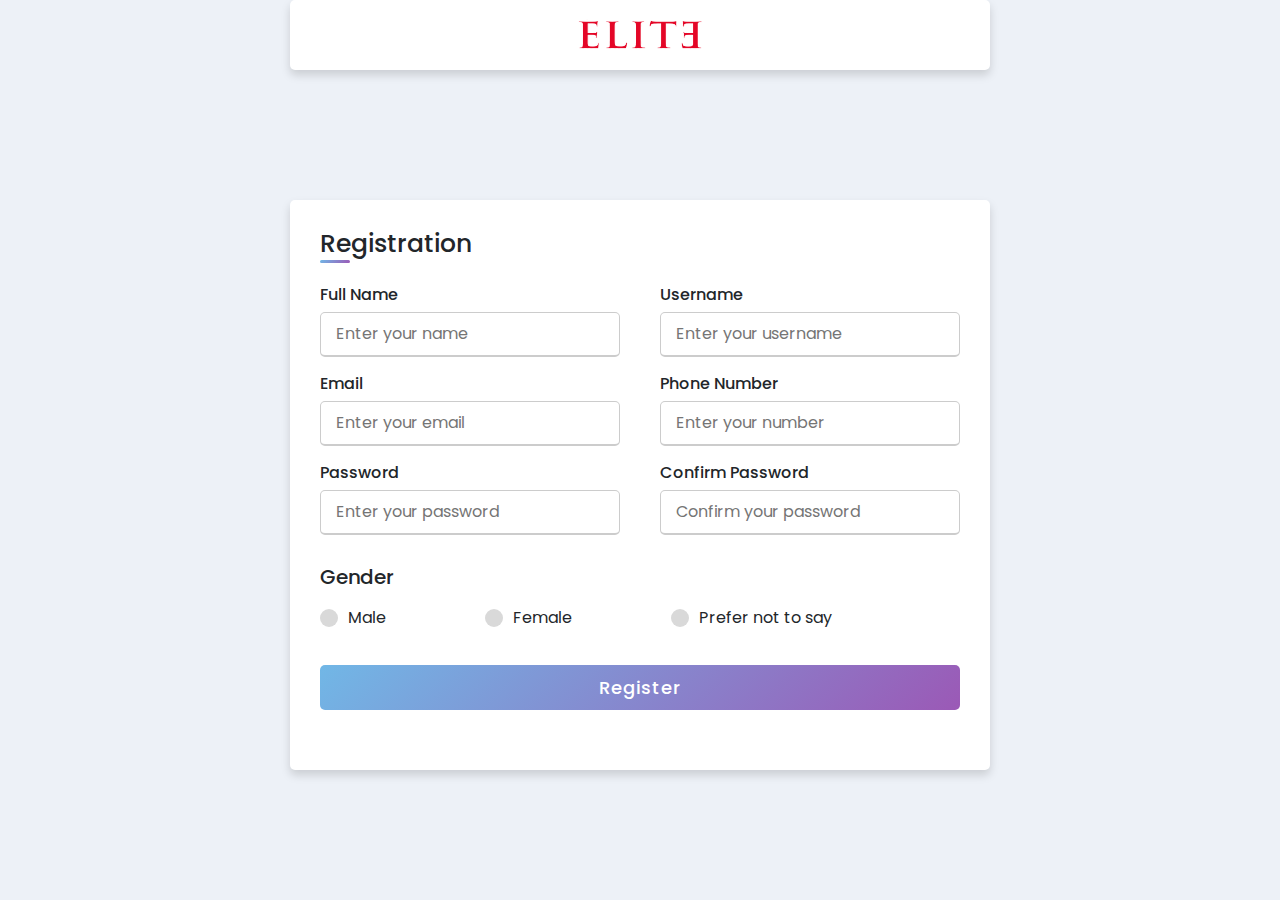
<file: createAProfile.html>
<!DOCTYPE html>
<html lang="en">

<head>
    <meta charset="UTF-8">
    <meta http-equiv="X-UA-Compatible" content="IE=edge">
    <meta name="viewport" content="width=device-width, initial-scale=1.0">
    <title>Blogs</title>
    <!-- 
      - custom css link
    -->
    <link rel="stylesheet" href="./assets/css/style.css">
    <link rel="stylesheet" href="profile.css">
    <!-- 
      - google font link
    -->
    <link rel="preconnect" href="https://fonts.googleapis.com">
    <link rel="preconnect" href="https://fonts.gstatic.com" crossorigin>
    <link href="https://fonts.googleapis.com/css2?family=Nunito:wght@400;600&family=Open+Sans&display=swap"
        rel="stylesheet">

</head>

<body>

    <!-- 
    - #HEADER
  -->

    <header class="header" data-header>
        <div class="container">

            <a href="index.html" class="logo">
                <img src="./assets/images/logo.png" alt="ELITE logo" height="40px" width="160px">
            </a>

        </div>
    </header>


    <!-- 
        - Blog text
      -->

    <section class="section hero" id="home" >
            <div class="container">
                <div class="title">Registration</div>
                <div class="content">
                    <form method="POST" action="register.php">
                        <div class="user-details">
                            <div class="input-box">
                                <span class="details">Full Name</span>
                                <input type="text" name="name" placeholder="Enter your name" required>
                            </div>
                            <div class="input-box">
                                <span class="details">Username</span>
                                <input type="text" name="username" placeholder="Enter your username" required>
                            </div>
                            <div class="input-box">
                                <span class="details">Email</span>
                                <input type="text" name="Email" placeholder="Enter your email" required>
                            </div>
                            <div class="input-box">
                                <span class="details">Phone Number</span>
                                <input type="text" name="Phone" placeholder="Enter your number" required>
                            </div>
                            <div class="input-box">
                                <span class="details">Password</span>
                                <input type="password" name="Password" placeholder="Enter your password" required>
                            </div>
                            <div class="input-box">
                                <span class="details">Confirm Password</span>
                                <input type="text" placeholder="Confirm your password" required>
                            </div>
                        </div>
                        <div class="gender-details">
                            <input type="radio" name="gender" id="dot-1">
                            <input type="radio" name="gender" id="dot-2">
                            <input type="radio" name="gender" id="dot-3">
                            <span class="gender-title">Gender</span>
                            <div class="category">
                                <label for="dot-1">
                                    <span class="dot one"></span>
                                    <span class="gender">Male</span>
                                </label>
                                <label for="dot-2">
                                    <span class="dot two"></span>
                                    <span class="gender">Female</span>
                                </label>
                                <label for="dot-3">
                                    <span class="dot three"></span>
                                    <span class="gender">Prefer not to say</span>
                                </label>
                            </div>
                        </div>
                        <div class="button">
                            <input type="submit" name="submit" value="Register">
                        </div>
                    </form>
                </div>
            </div>






    </section>

</body>

</html>
</file>
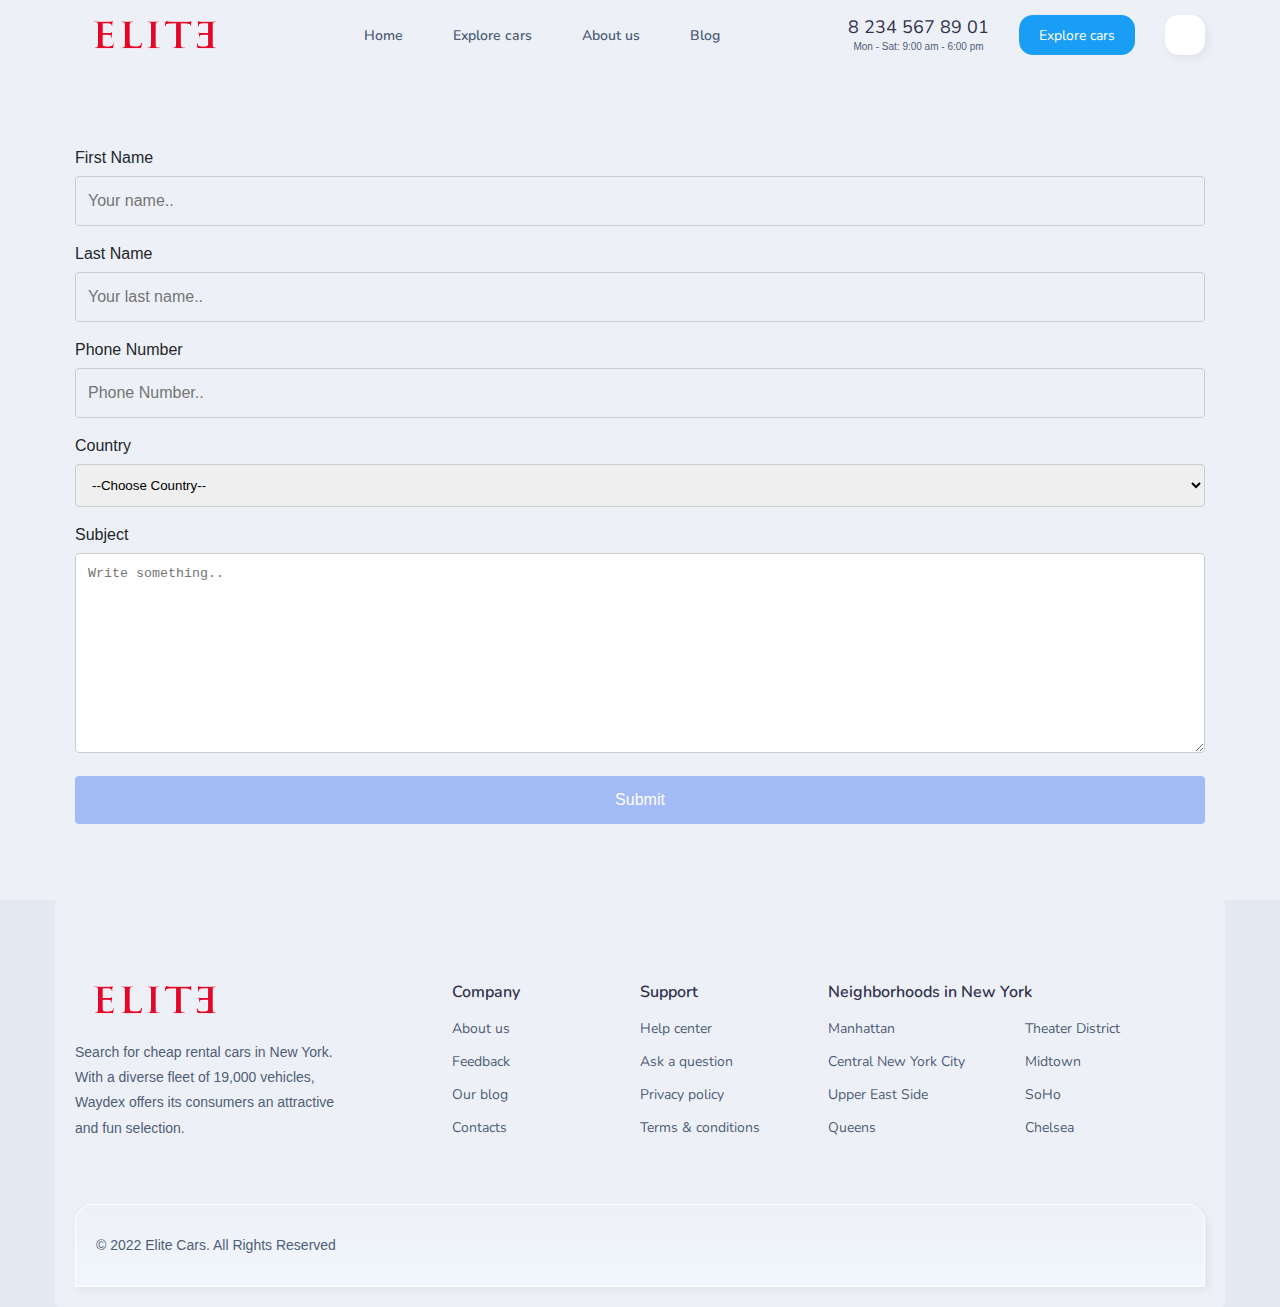
<file: Feedback.html>
<!DOCTYPE html>
<html lang="en">

<head>
    <meta charset="UTF-8">
    <meta http-equiv="X-UA-Compatible" content="IE=edge">
    <meta name="viewport" content="width=device-width, initial-scale=1.0">
    <title>Feedback</title>
    <!-- 
      - custom css link
    -->
    <link rel="stylesheet" href="./assets/css/style.css">

    <!-- 
      - google font link
    -->
    <link rel="preconnect" href="https://fonts.googleapis.com">
    <link rel="preconnect" href="https://fonts.gstatic.com" crossorigin>
    <link href="https://fonts.googleapis.com/css2?family=Nunito:wght@400;600&family=Open+Sans&display=swap"
        rel="stylesheet">
        <style>
            body {font-family: Arial, Helvetica, sans-serif;}
            * {box-sizing: border-box;}
            
            input[type=text], select, textarea {
              width: 100%;
              padding: 12px;
              border: 1px solid #ccc;
              border-radius: 4px;
              box-sizing: border-box;
              margin-top: 6px;
              margin-bottom: 16px;
              resize: vertical;
            }
            
            input[type=submit] {
              background-color: #a2baf6;
              color: white;
              padding: 12px 20px;
              border: none;
              border-radius: 4px;
              cursor: pointer;
            }
            
            .container {
              border-radius: 5px;
              background-color: var(--alice-blue-1);;
              padding: 20px;
            }
            </style>
</head>

<body>

    <!-- 
    - #HEADER
  -->

    <header class="header" data-header>
        <div class="container">

            <div class="overlay" data-overlay></div>

            <a href="index.html" class="logo">
                <img src="./assets/images/logo.png" alt="Elite logo" height="40px" width="160px">
            </a>

            <nav class="navbar" data-navbar>
                <ul class="navbar-list">

                    <li>
                        <a href="index.html" class="navbar-link" data-nav-link>Home</a>
                    </li>

                    <li>
                        <a href="#featured-car" class="navbar-link" data-nav-link>Explore cars</a>
                    </li>

                    <li>
                        <a href="AboutUs.html" class="navbar-link" data-nav-link>About us</a>
                    </li>

                    <li>
                        <a href="#blog" class="navbar-link" data-nav-link>Blog</a>
                    </li>

                </ul>
            </nav>

            <div class="header-actions">

                <div class="header-contact">
                    <a href="tel:1234567890" class="contact-link">8 234 567 89 01</a>

                    <span class="contact-time">Mon - Sat: 9:00 am - 6:00 pm</span>
                </div>

                <a href="#featured-car" class="btn" aria-labelledby="aria-label-txt">
                    <ion-icon name="car-outline"></ion-icon>

                    <span id="aria-label-txt">Explore cars</span>
                </a>

                <a href="login.php" class="btn user-btn" aria-label="Profile">
                    <ion-icon name="person-outline"></ion-icon>
                </a>

                <button class="nav-toggle-btn" data-nav-toggle-btn aria-label="Toggle Menu">
                    <span class="one"></span>
                    <span class="two"></span>
                    <span class="three"></span>
                </button>

            </div>

        </div>
    </header>


    <!-- 
        - Blog text
      -->

    <section class="section hero" id="home">
        <div class="container">

            <form action="Feedback.php" method="POST">
                First Name
                <input type="text" id="fname" name="firstname" placeholder="Your name..">
            
                Last Name
                <input type="text" id="lname" name="lastname" placeholder="Your last name..">
            
            
                Phone Number
                <input type="text" id="pnumber" name="phonenumber" placeholder="Phone Number..">
            
                
                Country
                <select id="country" name="country">
                    <option value="australia">--Choose Country--</option>
                  <option value="australia">Australia</option>
                  <option value="canada">Canada</option>
                  <option value="usa">USA</option>
                  <option value="india">India</option>
                  <option value="south africa">South Africa</option>
                  <option value="russia">Russia</option>
                  <option value="pakistan">Pakistan</option>
                  <option value="bangladesh">Bangladesh</option>
                  <option value="zimbawe">Zimbawe</option>
                </select>
                Subject
                <textarea id="subject" name="subject" placeholder="Write something.." style="height:200px"></textarea>
                <input type="submit" id="submit" name= "submit" class="button" value="Submit">
              </form>
    </section>
    <!-- 
    - #FOOTER
  -->

    <footer class="footer">
        <div class="container">

            <div class="footer-top">

                <div class="footer-brand">
                    <a href="#" class="logo">
                        <img src="./assets/images/logo.png" alt="Elite logo" height="40px" width="160px">
                    </a>

                    <p class="footer-text">
                        Search for cheap rental cars in New York. With a diverse fleet of 19,000 vehicles, Waydex offers
                        its
                        consumers an
                        attractive and fun selection.
                    </p>
                </div>

                <ul class="footer-list">

                    <li>
                        <p class="footer-list-title">Company</p>
                    </li>

                    <li>
                        <a href="AboutUs.html" class="footer-link">About us</a>
                    </li>

                    <li>
                        <a href="Feedback.html" class="footer-link">Feedback</a>
                    </li>

                    <li>
                        <a href="index.html#blog" class="footer-link">Our blog</a>
                    </li>

                    <li>
                        <a href="#" class="footer-link">Contacts</a>
                    </li>

                </ul>

                <ul class="footer-list">

                    <li>
                        <p class="footer-list-title">Support</p>
                    </li>

                    <li>
                        <a href="#" class="footer-link">Help center</a>
                    </li>

                    <li>
                        <a href="#" class="footer-link">Ask a question</a>
                    </li>

                    <li>
                        <a href="#" class="footer-link">Privacy policy</a>
                    </li>

                    <li>
                        <a href="#" class="footer-link">Terms & conditions</a>
                    </li>

                </ul>

                <ul class="footer-list">

                    <li>
                        <p class="footer-list-title">Neighborhoods in New York</p>
                    </li>

                    <li>
                        <a href="#" class="footer-link">Manhattan</a>
                    </li>

                    <li>
                        <a href="#" class="footer-link">Central New York City</a>
                    </li>

                    <li>
                        <a href="#" class="footer-link">Upper East Side</a>
                    </li>

                    <li>
                        <a href="#" class="footer-link">Queens</a>
                    </li>

                    <li>
                        <a href="#" class="footer-link">Theater District</a>
                    </li>

                    <li>
                        <a href="#" class="footer-link">Midtown</a>
                    </li>

                    <li>
                        <a href="#" class="footer-link">SoHo</a>
                    </li>

                    <li>
                        <a href="#" class="footer-link">Chelsea</a>
                    </li>

                </ul>

            </div>

            <div class="footer-bottom">

                <ul class="social-list">

                    <li>
                        <a href="#" class="social-link">
                            <ion-icon name="logo-facebook"></ion-icon>
                        </a>
                    </li>

                    <li>
                        <a href="#" class="social-link">
                            <ion-icon name="logo-instagram"></ion-icon>
                        </a>
                    </li>

                    <li>
                        <a href="#" class="social-link">
                            <ion-icon name="logo-twitter"></ion-icon>
                        </a>
                    </li>

                    <li>
                        <a href="#" class="social-link">
                            <ion-icon name="logo-linkedin"></ion-icon>
                        </a>
                    </li>

                    <li>
                        <a href="#" class="social-link">
                            <ion-icon name="logo-skype"></ion-icon>
                        </a>
                    </li>

                    <li>
                        <a href="#" class="social-link">
                            <ion-icon name="mail-outline"></ion-icon>
                        </a>
                    </li>

                </ul>

                <p class="copyright">
                    &copy; 2022 <a href="#">Elite Cars</a>. All Rights Reserved
                </p>

            </div>

        </div>
    </footer>

</body>

</html>
</file>
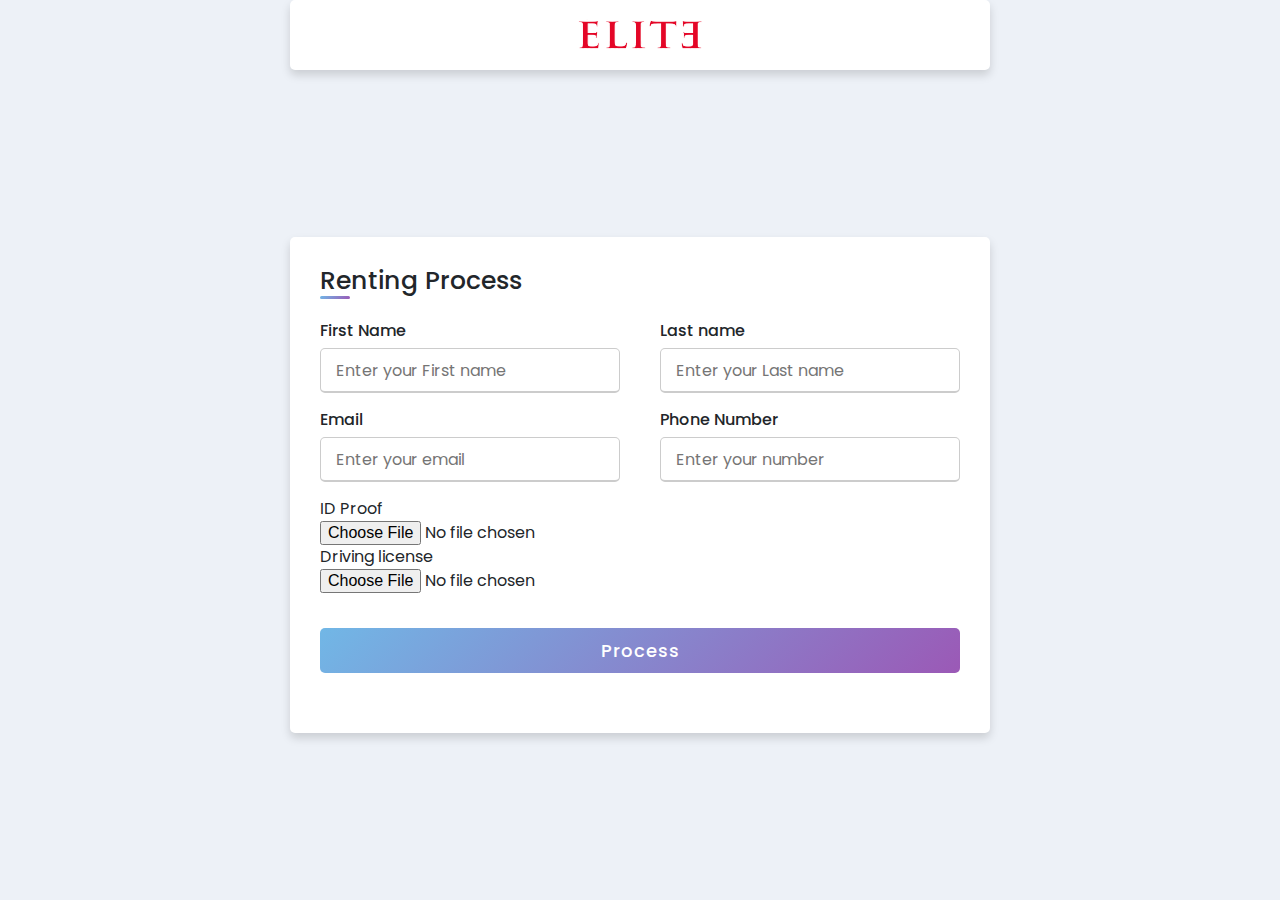
<file: RentNow.html>
<!DOCTYPE html>
<html lang="en">

<head>
    <meta charset="UTF-8">
    <meta http-equiv="X-UA-Compatible" content="IE=edge">
    <meta name="viewport" content="width=device-width, initial-scale=1.0">
    <title>Renting</title>
    <!-- 
      - custom css link
    -->
    <link rel="stylesheet" href="./assets/css/style.css">
    <link rel="stylesheet" href="profile.css">
    <!-- 
      - google font link
    -->
    <link rel="preconnect" href="https://fonts.googleapis.com">
    <link rel="preconnect" href="https://fonts.gstatic.com" crossorigin>
    <link href="https://fonts.googleapis.com/css2?family=Nunito:wght@400;600&family=Open+Sans&display=swap"
        rel="stylesheet">

</head>

<body>

    <!-- 
    - #HEADER
  -->

    <header class="header" data-header>
        <div class="container">

            <a href="index.html" class="logo">
                <img src="./assets/images/logo.png" alt="ELITE logo" height="40px" width="160px">
            </a>

        </div>
    </header>


    <!-- 
        - Blog text
      -->

    <section class="section hero" id="home">
            <div class="container">
                <div class="title">Renting Process</div>
                <div class="content">
                    <form action="#">
                        <div class="user-details">
                            <div class="input-box">
                                <span class="details">First Name</span>
                                <input type="text" placeholder="Enter your First name" required>
                            </div>
                            <div class="input-box">
                                <span class="details">Last name</span>
                                <input type="text" placeholder="Enter your Last name" required>
                            </div>
                            <div class="input-box">
                                <span class="details">Email</span>
                                <input type="text" placeholder="Enter your email" required>
                            </div>
                            <div class="input-box">
                                <span class="details">Phone Number</span>
                                <input type="text" placeholder="Enter your number" required>
                            </div>
                            <div class="input-box2">
                                <span class="details">ID Proof</span>
                                <input type="file" placeholder="Select File" required>
                
                                <span class="details">Driving license</span>
                                <input type="file" placeholder="Confirm your password" required>
                            </div>
                        </div>
                        
                        <div class="button">
                            <input type="submit" value="Process">
                        </div>
                    </form>
                </div>
            </div>
    </section>
</body>
</html>
</file>
<file: assets/css/style.css>
/*-----------------------------------*\
  #style.css
\*-----------------------------------*/

/**
 * copyright 2022 codewithsadee
 */





/*-----------------------------------*\
  #CUSTOM PROPERTY
\*-----------------------------------*/

:root {

  /**
   * colors
   */

  --pale-purple-pantone: hsl(262, 63%, 92%);
  --medium-sea-green: hsl(152, 63%, 43%);
  --lavender-blush: hsl(336, 35%, 92%);
  --carolina-blue: hsl(204, 91%, 53%);
  --columbia-blue: hsl(204, 92%, 90%);
  --alice-blue-1: hsl(216, 38%, 95%);
  --alice-blue-2: hsl(216, 75%, 97%);
  --alice-blue-3: hsl(216, 38%, 95%);
  --alice-blue-4: hsl(217, 33%, 92%);
  --independence: hsl(219, 21%, 39%);
  --deep-cerise: hsl(329, 63%, 52%);
  --eerie-black: hsl(210, 11%, 15%);
  --space-cadet: hsl(240, 22%, 25%);
  --blue-jeans: hsl(204, 80%, 63%);
  --slate-blue: hsl(262, 60%, 57%);
  --beau-blue: hsl(208, 86%, 92%);
  --honey-dew: hsl(152, 48%, 89%);
  --mimi-pink: hsl(329, 63%, 90%);
  --red-salsa: hsl(0, 79%, 63%);
  --sapphire: hsl(211, 100%, 35%);
  --manatee: hsl(219, 14%, 60%);
  --white: hsl(0, 0%, 100%);

  --gradient: linear-gradient(to top, var(--alice-blue-2), var(--alice-blue-3));

  /**
   * typography
   */

  --ff-nunito: 'Nunito', sans-serif;
  --ff-open-sans: 'Open Sans', sans-serif;

  --fs-1: 2.125rem;
  --fs-2: 1.875rem;
  --fs-3: 1.5rem;
  --fs-4: 1.375rem;
  --fs-5: 1.125rem;
  --fs-6: 0.875rem;
  --fs-7: 0.625rem;

  --fw-400: 400;
  --fw-600: 600;

  /**
   * transition
   */

  --transition: 0.5s ease;

  /**
   * spacing
   */

  --section-padding: 50px;

  /**
   * radius
   */

  --radius-10: 10px;
  --radius-14: 14px;
  --radius-18: 18px;

  /**
   * shadow
   */

  --shadow-1: 3px 3px 9px hsla(240, 14%, 69%, 0.2);
  --shadow-2: 3px 3px 9px hsla(204, 92%, 59%, 0.3);

}





/*-----------------------------------*\
  #RESET
\*-----------------------------------*/

*, *::before, *::after {
  margin: 0;
  padding: 0;
  box-sizing: border-box;
}

li { list-style: none; }

a { text-decoration: none; }

a,
img,
span,
label,
input,
button,
ion-icon { display: block; }

button,
input {
  background: none;
  border: none;
  font: inherit;
}

button { cursor: pointer; }

input { width: 100%; }

ion-icon { pointer-events: none; }

html {
  font-family: var(--ff-open-sans);
  color: var(--eerie-black);
  font-size: 1rem;
  line-height: 1.5;
  scroll-behavior: smooth;
}

body {
  background: var(--alice-blue-1);
  overflow-x: hidden;
}

::-webkit-scrollbar {
  width: 15px;
  height: 10px;
}

::-webkit-scrollbar-track { background: var(--white); }

::-webkit-scrollbar-thumb {
  background: hsla(219, 14%, 60%, 0.3);
  border: 2px solid var(--white);
}

::-webkit-scrollbar-thumb:hover { background: hsla(219, 14%, 60%, 0.5); }





/*-----------------------------------*\
  #REUSED STYLE
\*-----------------------------------*/

.container { padding-inline: 15px; }

button, a { transition: var(--transition); }

.btn {
  position: relative;
  background: var(--background, var(--carolina-blue));
  color: var(--color, var(--white));
  min-width: var(--width, 40px);
  min-height: var(--height, 40px);
  padding: 5px;
  display: grid;
  place-items: center;
  border-radius: var(--radius-14);
  font-family: var(--ff-nunito);
  font-size: var(--fs-6);
  font-weight: var(--fw-600);
  overflow: hidden;
}

.btn ion-icon {
  font-size: 22px;
  --ionicon-stroke-width: 40px;
}

.btn::before {
  content: "";
  position: absolute;
  inset: 0;
  background: linear-gradient(to right, hsla(0, 0%, 100%, 0.4), transparent);
  opacity: 0;
  pointer-events: none;
  transition: var(--transition);
}

.btn:is(:hover, :focus) { box-shadow: var(--shadow-2); }

.btn:is(:hover, :focus)::before { opacity: 1; }

.section { padding-block: var(--section-padding); }

.h1,
.h2,
.h3 {
  color: var(--space-cadet);
  font-family: var(--ff-nunito);
  line-height: 1.4;
}

.h1 {
  font-size: var(--fs-1);
  text-transform: uppercase;
}

.h2,
.h3 { font-weight: var(--fw-400); }

.h2 { font-size: var(--fs-2); }

.h3 { font-size: var(--fs-4); }

.w-100 { width: 100%; }





/*-----------------------------------*\
  #HEADER
\*-----------------------------------*/

.header-contact { display: none; }

.header {
  background: var(--alice-blue-1);
  position: fixed;
  top: 0;
  left: 0;
  width: 100%;
  transition: var(--transition);
  z-index: 4;
}

.header.active { box-shadow: var(--shadow-1); }

.header .container {
  height: 70px;
  display: flex;
  justify-content: space-between;
  align-items: center;
}

.header-actions {
  display: flex;
  align-items: center;
  gap: 20px;
}

.header-actions .btn span { display: none; }

.user-btn {
  --color: var(--independence);
  --background: var(--white);
  --shadow-2: var(--shadow-1);
  box-shadow: var(--shadow-1);
}

.nav-toggle-btn span {
  background: var(--independence);
  width: 22px;
  height: 2px;
  border-radius: 2px;
  margin-block: 8px;
  transform-origin: right;
  transition: var(--transition);
}

.nav-toggle-btn span.two { transform: scaleX(0.7); }

.nav-toggle-btn span.three { transform: scaleX(0.4); }

.nav-toggle-btn:is(:hover, :focus) span { background: var(--carolina-blue); }

.nav-toggle-btn.active span {
  transform: scaleX(1);
  background: var(--carolina-blue);
}

.navbar {
  background: var(--alice-blue-1);
  position: fixed;
  top: 70px;
  bottom: 0;
  right: -260px;
  max-width: 260px;
  width: 100%;
  padding: 20px 25px;
  border: 1px solid var(--white);
  box-shadow: var(--shadow-1);
  visibility: hidden;
  transition: 0.25s cubic-bezier(0.51, 0.03, 0.64, 0.28);
}

.navbar.active {
  visibility: visible;
  transform: translateX(-100%);
  transition: 0.5s cubic-bezier(0.33, 0.85, 0.56, 1.02);
}

.navbar-link {
  color: var(--independence);
  font-family: var(--ff-nunito);
  font-size: var(--fs-6);
  padding-block: 5px;
  margin-bottom: 15px;
}

.navbar-link:is(:hover, :focus) { color: var(--carolina-blue); }

.overlay {
  position: fixed;
  top: 70px;
  background: hsl(216, 38%, 95%);
  left: 0;
  right: 0;
  bottom: 0;
  opacity: 0;
  pointer-events: none;
  transition: var(--transition);
}

.overlay.active {
  opacity: 0.7;
  pointer-events: all;
}





/*-----------------------------------*\
  #HERO
\*-----------------------------------*/

.hero { padding-top: 120px; }

.hero-title {
  max-width: 20ch;
  margin-bottom: 15px;
}

.hero-text {
  color: var(--independence);
  line-height: 1.8;
  margin-bottom: 30px;
}

.hero-banner { display: none; }

.hero-form {
  background: var(--gradient);
  border: 1px solid var(--white);
  box-shadow: var(--shadow-1);
  border-radius: var(--radius-18);
  font-family: var(--ff-nunito);
}

.input-wrapper { padding: 15px 20px; }

.input-wrapper:not(:last-of-type) { border-bottom: 1px solid hsla(0, 0%, 0%, 0.08); }

.input-label {
  color: var(--manatee);
  font-size: var(--fs-6);
  margin-bottom: 10px;
}

.input-field {
  color: var(--space-cadet);
  outline: 2px solid transparent;
  outline-offset: 5px;
  border-radius: 4px;
  transition: var(--transition);
}

.input-field:focus { outline-color: var(--carolina-blue); }

.input-field::placeholder { color: var(--independence); }

.hero-form .btn {
  --width: calc(100% - 40px);
  --height: 50px;
  margin: 20px;
  text-transform: uppercase;
}





/*-----------------------------------*\
  #FEATURED CAR
\*-----------------------------------*/

.featured-car .title-wrapper {
  display: flex;
  flex-wrap: wrap;
  justify-content: space-between;
  align-items: center;
  gap: 10px 15px;
  margin-bottom: 30px;
}

.featured-car-link {
  display: flex;
  align-items: center;
  gap: 5px;
  color: var(--independence);
  font-size: var(--fs-6);
}

.featured-car-link span { transition: var(--transition); }

.featured-car-link:is(:hover, :focus) span { color: var(--space-cadet); }

.featured-car-link ion-icon {
  margin-top: 3px;
  transition: var(--transition);
}

.featured-car-link:is(:hover, :focus) ion-icon { color: var(--carolina-blue); }

.featured-car-list {
  display: grid;
  grid-template-columns: minmax(0, 1fr);
  gap: 30px;
}

.featured-car-card {
  background: var(--gradient);
  border: 1px solid var(--white);
  border-radius: var(--radius-18);
  padding: 10px;
  box-shadow: var(--shadow-1);
}

.featured-car-card .card-banner {
  background: hsla(0, 0%, 0%, 0.2);
  aspect-ratio: 3 / 2;
  border-radius: var(--radius-18);
  overflow: hidden;
}

.featured-car-card .card-banner > img {
  height: 100%;
  object-fit: cover;
}

.featured-car-card .card-content { padding: 20px 10px 10px; }

.featured-car-card .card-title-wrapper {
  display: flex;
  justify-content: space-between;
  align-items: center;
  gap: 5px;
  margin-bottom: 15px;
}

.featured-car-card .card-title { width: calc(100% - 60px); }

.featured-car-card .card-title > a {
  color: inherit;
  width: 100%;
  white-space: nowrap;
  overflow: hidden;
  text-overflow: ellipsis;
}

.featured-car-card .card-title > a:is(:hover, :focus) { color: var(--carolina-blue); }

.featured-car-card .year {
  font-family: var(--ff-nunito);
  font-size: var(--fs-6);
  font-weight: var(--fw-600);
  padding: 3px 12px;
  border: 2px dashed hsla(204, 91%, 53%, 0.4);
  border-radius: var(--radius-14);
}

.featured-car-card .card-list {
  display: grid;
  grid-template-columns: 1fr;
  gap: 15px;
  padding-bottom: 15px;
  border-bottom: 1px solid hsla(0, 0%, 0%, 0.1);
  margin-bottom: 15px;
}

.featured-car-card .card-list-item {
  display: flex;
  align-items: center;
  gap: 8px;
}

.featured-car-card .card-list-item ion-icon {
  font-size: 20px;
  color: var(--carolina-blue);
  --ionicon-stroke-width: 38px;
}

.featured-car-card .card-item-text {
  color: var(--independence);
  font-size: var(--fs-6);
}

.featured-car-card .card-price-wrapper {
  display: flex;
  flex-wrap: wrap;
  justify-content: space-between;
  align-items: center;
  gap: 15px;
}

.featured-car-card .card-price {
  font-family: var(--ff-nunito);
  font-size: var(--fs-6);
  color: var(--space-cadet);
}

.featured-car-card .card-price strong {
  font-size: var(--fs-3);
  font-weight: var(--fw-400);
}

.featured-car-card .btn:last-child {
  --height: 36px;
  min-width: 100%;
}

.featured-car-card .fav-btn {
  --background: var(--beau-blue);
  --color: var(--blue-jeans);
  --height: 36px;
  --width: 36px;
  --shadow-2: none;
}

.featured-car-card .fav-btn ion-icon { font-size: 18px; }

.featured-car-card .fav-btn:is(:hover, :focus) {
  --background: var(--lavender-blush);
  --color: var(--red-salsa);
}





/*-----------------------------------*\
  #GET START
\*-----------------------------------*/

.get-start .section-title { margin-bottom: 25px; }

.get-start-list {
  display: grid;
  gap: 20px;
}

.get-start-card {
  background: var(--white);
  padding: 20px;
  border-radius: var(--radius-18);
  border: 1px solid var(--white);
  transition: var(--transition);
}

.get-start-card:hover {
  background: var(--alice-blue-2);
  box-shadow: var(--shadow-1);
}

.get-start-card .card-icon {
  background: var(--icon-card-bg, var(--columnia-blue));
  color: var(--icon-card-color, var(--carolina-blue));
  height: 50px;
  width: 50px;
  display: grid;
  place-items: center;
  border-radius: var(--radius-14);
  margin-bottom: 20px;
}

.get-start-card .card-icon ion-icon {
  font-size: 26px;
  --ionicon-stroke-width: 45px;
}

.get-start-card .icon-1 {
  --icon-card-bg: var(--mimi-pink);
  --icon-card-color: var(--deep-cerise);
}

.get-start-card .icon-2 {
  --icon-card-bg: var(--columbia-blue);
  --icon-card-color: var(--carolina-blue);
}

.get-start-card .icon-3 {
  --icon-card-bg: var(--honey-dew);
  --icon-card-color: var(--medium-sea-green);
}

.get-start-card .icon-4 {
  --icon-card-bg: var(--pale-purple-pantone);
  --icon-card-color: var(--slate-blue);
}

.get-start-card .card-title {
  color: var(--space-cadet);
  font-family: var(--ff-nunito);
  font-weight: var(--fw-400);
  margin-bottom: 15px;
}

.get-start-card .card-text { color: var(--independence); }

.get-start-card .card-link {
  position: relative;
  color: var(--carolina-blue);
  width: max-content;
}

.get-start-card .card-link::before {
  content: "";
  position: absolute;
  bottom: 0;
  left: 0;
  width: 0;
  height: 2px;
  background: var(--carolina-blue);
  transition: var(--transition);
}

.get-start-card .card-link:is(:hover, :focus)::before { width: 100%; }





/*-----------------------------------*\
  #BLOG
\*-----------------------------------*/

.blog .section-title { margin-bottom: 30px; }

.blog-card {
  background: var(--alice-blue-2);
  border-radius: var(--radius-18);
  border: 1px solid var(--white);
  box-shadow: var(--shadow-1);
  overflow: hidden;
}

.blog-card .card-banner {
  aspect-ratio: 3 / 2;
  position: relative;
  overflow: hidden;
}

.blog-card .card-banner a:first-child { height: 100%; }

.blog-card .card-banner img {
  height: 100%;
  object-fit: cover;
}

.blog-card .card-badge {
  position: absolute;
  bottom: 20px;
  left: 20px;
  --height: 30px;
  --width: 92px;
}

.blog-card .card-content { padding: 20px; }

.blog-card .card-title { margin-bottom: 20px; }

.blog-card .card-title > a { color: inherit; }

.blog-card .card-title > a:is(:hover, :focus) { color: var(--carolina-blue); }

.blog-card .card-meta {
  display: flex;
  justify-content: space-between;
  align-items: center;
}

.blog-card :is(.publish-date, .comments) {
  display: flex;
  align-items: center;
  gap: 5px;
  font-size: var(--fs-6);
  color: var(--independence);
}

.blog-card :is(.publish-date, .comments) ion-icon {
  font-size: 15px;
  --ionicon-stroke-width: 50px;
}

.blog .has-scrollbar {
  display: flex;
  gap: 20px;
  scroll-snap-type: inline mandatory;
  overflow-x: auto;
  padding-bottom: 20px;
}

.blog .has-scrollbar > li {
  flex-shrink: 0;
  max-width: 330px;
  width: 100%;
  scroll-snap-align: start;
}

.has-scrollbar::-webkit-scrollbar-track {
  background: var(--alice-blue-1);
  outline: 2px solid var(--carolina-blue);
  border-radius: 10px;
}

.has-scrollbar::-webkit-scrollbar-thumb {
  border-color: var(--alice-blue-1);
  background: var(--carolina-blue);
  border-radius: 10px;
}

.has-scrollbar::-webkit-scrollbar-button { width: calc(25% - 40px); }





/*-----------------------------------*\
  #FOOTER
\*-----------------------------------*/

.footer {
  background: var(--alice-blue-4);
  color: var(--independence);
}

.footer a { color: inherit; }

.footer-top {
  padding-block: 60px;
  display: flex;
  flex-wrap: wrap;
  justify-content: space-between;
  align-items: flex-start;
  row-gap: 50px;
}

.footer-top .logo { margin-bottom: 20px; }

.footer-text {
  font-size: var(--fs-6);
  line-height: 1.8;
}

.footer-list { font-family: var(--ff-nunito); }

.footer-list:not(:last-of-type) { width: 50%; }

.footer-list:last-of-type {
  width: 100%;
  column-count: 2;
}

.footer-list-title {
  color: var(--space-cadet);
  font-weight: var(--fw-600);
  margin-bottom: 8px;
}

.footer-link {
  font-size: var(--fs-6);
  padding-block: 6px;
}

.footer-link:is(:hover, :focus) { color: var(--carolina-blue); }

.footer-list:last-child > li:first-child { column-span: all; }

.footer-bottom {
  background: var(--gradient);
  border: 1px solid var(--white);
  border-radius: var(--radius-18) var(--radius-18) 0 0;
  padding: 20px;
}

.social-list {
  display: flex;
  align-items: center;
  gap: 20px;
  margin-bottom: 20px;
}

.social-link { font-size: 20px; }

.social-link ion-icon { --ionicon-stroke-width: 40px; }

.social-link:is(:hover, :focus) { color: var(--carolina-blue); }

.copyright { font-size: var(--fs-6); }

.copyright > a { display: inline-block; }

.copyright > a:is(:hover, :focus) { color: var(--carolina-blue); }





/*-----------------------------------*\
  #MEDIA QUERIES
\*-----------------------------------*/

/**
 * responsive for large than 350px screen
 */

@media (min-width: 350px) {

  /**
   * FEATURED CAR
   */

  .featured-car-card .card-list { grid-template-columns: 1fr 1fr; }

  .featured-car-card .card-price { margin-right: auto; }

  .featured-car-card .btn:last-child {
    min-width: max-content;
    padding-inline: 15px;
  }

}





/**
 * responsive for large than 580px screen
 */

@media (min-width: 580px) {

  /**
   * REUSED STYLE
   */

  .container {
    max-width: 540px;
    margin-inline: auto;
  }



  /**
   * HEADER
   */

  .header-actions .btn span {
    display: block;
    font-weight: var(--fw-400);
    padding-inline: 15px;
  }

  .header-actions .btn:first-of-type ion-icon { display: none; }

}





/**
 * responsive for large than 768px screen
 */

@media (min-width: 768px) {

  /**
   * CUSTOM PROPERTY
   */

  :root {

    /**
     * typography
     */

    --fs-1: 2.625rem;

  }



  /**
   * REUSED STYLE
   */

  .container { max-width: 720px; }



  /**
   * HEADER
   */

  .header-actions { gap: 30px; }

  .header-contact {
    display: block;
    text-align: center;
  }

  .header-contact .contact-link {
    color: var(--space-cadet);
    font-family: var(--ff-nunito);
    font-size: var(--fs-5);
    line-height: 1.3;
  }

  .header-contact .contact-link:is(:hover, :focus) { color: var(--carolina-blue); }

  .header-contact .contact-time {
    color: var(--independence);
    font-size: var(--fs-7);
  }



  /**
   * HERO
   */

  .hero {
    position: relative;
    min-height: 85vh;
    display: flex;
    align-items: center;
    z-index: 1;
  }

  .hero-form {
    display: grid;
    grid-template-columns: 1fr 1fr 1fr 0.8fr;
  }

  .input-wrapper:not(:last-of-type) {
    border-bottom: none;
    border-right: 1px solid hsla(0, 0%, 0%, 0.08);
  }

  .input-label {
    white-space: nowrap;
    overflow: hidden;
    text-overflow: ellipsis;
  }

  .hero-banner {
    display: block;
    background: url("../images/hero-banner.jpg") no-repeat;
    background-size: cover;
    background-position: left;
    position: absolute;
    top: 100px;
    bottom: 50px;
    left: 65%;
    width: 500px;
    border-radius: 30px;
    z-index: -1;
  }



  /**
   * FEATURED CAR
   */

  .featured-car-list { grid-template-columns: repeat(2, minmax(0, 1fr)); }



  /**
   * GET START
   */

  .get-start-list { grid-template-columns: 1fr 1fr; }



  /**
   * FOOTER
   */

  .footer-brand { width: 100%; }

  .footer-text { max-width: 400px; }

  .footer-bottom {
    display: flex;
    flex-direction: row-reverse;
    justify-content: space-between;
    align-items: center;
    padding-block: 30px;
    box-shadow: var(--shadow-1);
  }

  .social-list { margin-bottom: 0; }

}





/**
 * responsive for large than 992px screen
 */

@media (min-width: 992px) {

  /**
   * REUSED STYLE
   */

  .container { max-width: 960px; }



  /**
   * HERO
   */

  .hero .container { width: 100%; }



  /**
   * BLOG
   */

  .blog .has-scrollbar { padding-bottom: 50px; }

  .blog .has-scrollbar > li { max-width: 450px; }



  /**
   * FOOTER
   */

  .footer-list:not(:last-of-type) { width: 25%; }

  .footer-list:last-of-type { width: 50%; }

}





/**
 * responsive for large than 1200px screen
 */

@media (min-width: 1200px) {

  /**
   * CUSTOM PROPERTY
   */

  :root {

    /**
     * typography
     */

    --fs-1: 2.875rem;
    --fs-2: 2rem;

  }



  /**
   * REUSED STYLE
   */

  .container { max-width: 1170px; }




  /**
   * HEADER
   */

  .overlay,
  .nav-toggle-btn { display: none; }

  .navbar,
  .navbar.active { all: unset; }

  .navbar-link {
    margin-bottom: 0;
    font-weight: var(--fw-600);
  }

  .navbar-list {
    display: flex;
    gap: 50px;
  }



  /**
   * HERO
   */

  .hero { min-height: 100vh; }

  .hero-banner {
    left: auto;
    right: 50px;
    width: 630px;
  }

  .hero-form { max-width: 900px; }

  .hero-form .btn {
    --width: calc(100% - 40px);
    --height: 50px;
    margin: 20px;
    text-transform: uppercase;
  }



  /**
   * FEATURED CAR 
   */

  .featured-car-list { grid-template-columns: repeat(3, minmax(0, 1fr)); }



  /**
   * GET START
   */

  .get-start-list { grid-template-columns: repeat(4, 1fr); }



  /**
   * BLOG
   */

  .blog .has-scrollbar > li {
    max-width: 340px;
    scroll-snap-align: center;
  }



  /**
   * FOOTER
   */

  .footer-brand { width: 33.33%; }

  .footer-text { max-width: 35ch; }

  .footer-list:not(:last-of-type) { width: 16.66%; }

  .footer-list:last-of-type { width: 33.33%; }

}
.aboutus-container{
  border:1px solid rgb(217, 210, 210);
  padding: 20px;
  text-align:justify;
  box-shadow: 0 10px 500px rgba(129, 129, 228, 0.5),0 6px 7px rgba(55, 209, 240, 0.23);
}
.blog-title{
  width:80%;
}
</file>
<file: profile.css>
@import url('https://fonts.googleapis.com/css2?family=Poppins:wght@200;300;400;500;600;700&display=swap');
*{
  margin: 0;
  padding: 0;
  box-sizing: border-box;
  font-family: 'Poppins',sans-serif;
}
body{
    height: 100vh;
    display: flex;
    justify-content: center;
    align-items: center;
    padding: 10px;
    background: var(--alice-blue-1);
  }
.container{
  max-width: 700px;
  width: 100%;
  background-color: #fff;
  padding: 25px 30px;
  border-radius: 5px;
  box-shadow: 0 5px 10px rgba(0,0,0,0.15);
}
.container .title{
  font-size: 25px;
  font-weight: 500;
  position: relative;
}
.container .title::before{
  content: "";
  position: absolute;
  left: 0;
  bottom: 0;
  height: 3px;
  width: 30px;
  border-radius: 5px;
  background: linear-gradient(135deg, #71b7e6, #9b59b6);
}
.content form .user-details{
  display: flex;
  flex-wrap: wrap;
  justify-content: space-between;
  margin: 20px 0 12px 0;
}
form .user-details .input-box{
  margin-bottom: 15px;
  width: calc(100% / 2 - 20px);
}
form .input-box span.details{
  display: block;
  font-weight: 500;
  margin-bottom: 5px;
}
.user-details .input-box input{
  height: 45px;
  width: 100%;
  outline: none;
  font-size: 16px;
  border-radius: 5px;
  padding-left: 15px;
  border: 1px solid #ccc;
  border-bottom-width: 2px;
  transition: all 0.3s ease;
}
.user-details .input-box input:focus,
.user-details .input-box input:valid{
  border-color: #9b59b6;
}
 form .gender-details .gender-title{
  font-size: 20px;
  font-weight: 500;
 }
 form .category{
   display: flex;
   width: 80%;
   margin: 14px 0 ;
   justify-content: space-between;
 }
 form .category label{
   display: flex;
   align-items: center;
   cursor: pointer;
 }
 form .category label .dot{
  height: 18px;
  width: 18px;
  border-radius: 50%;
  margin-right: 10px;
  background: #d9d9d9;
  border: 5px solid transparent;
  transition: all 0.3s ease;
}
 #dot-1:checked ~ .category label .one,
 #dot-2:checked ~ .category label .two,
 #dot-3:checked ~ .category label .three{
   background: #9b59b6;
   border-color: #d9d9d9;
 }
 form input[type="radio"]{
   display: none;
 }
 form .button{
   height: 45px;
   margin: 35px 0
 }
 form .button input{
   height: 100%;
   width: 100%;
   border-radius: 5px;
   border: none;
   color: #fff;
   font-size: 18px;
   font-weight: 500;
   letter-spacing: 1px;
   cursor: pointer;
   transition: all 0.3s ease;
   background: linear-gradient(135deg, #71b7e6, #9b59b6);
 }
 form .button input:hover{
  /* transform: scale(0.99); */
  background: linear-gradient(-135deg, #71b7e6, #9b59b6);
  }
 @media(max-width: 584px){
 .container{
  max-width: 100%;
}
form .user-details .input-box{
    margin-bottom: 15px;
    width: 100%;
  }
  form .category{
    width: 100%;
  }
  .content form .user-details{
    max-height: 300px;
    overflow-y: scroll;
  }
  .user-details::-webkit-scrollbar{
    width: 5px;
  }
  }
  @media(max-width: 459px){
  .container .content .category{
    flex-direction: column;
  }
  
  
}
a{
   margin-left:auto;
   margin-right:auto;
}
.input-box2{ 
  
}
</file>
